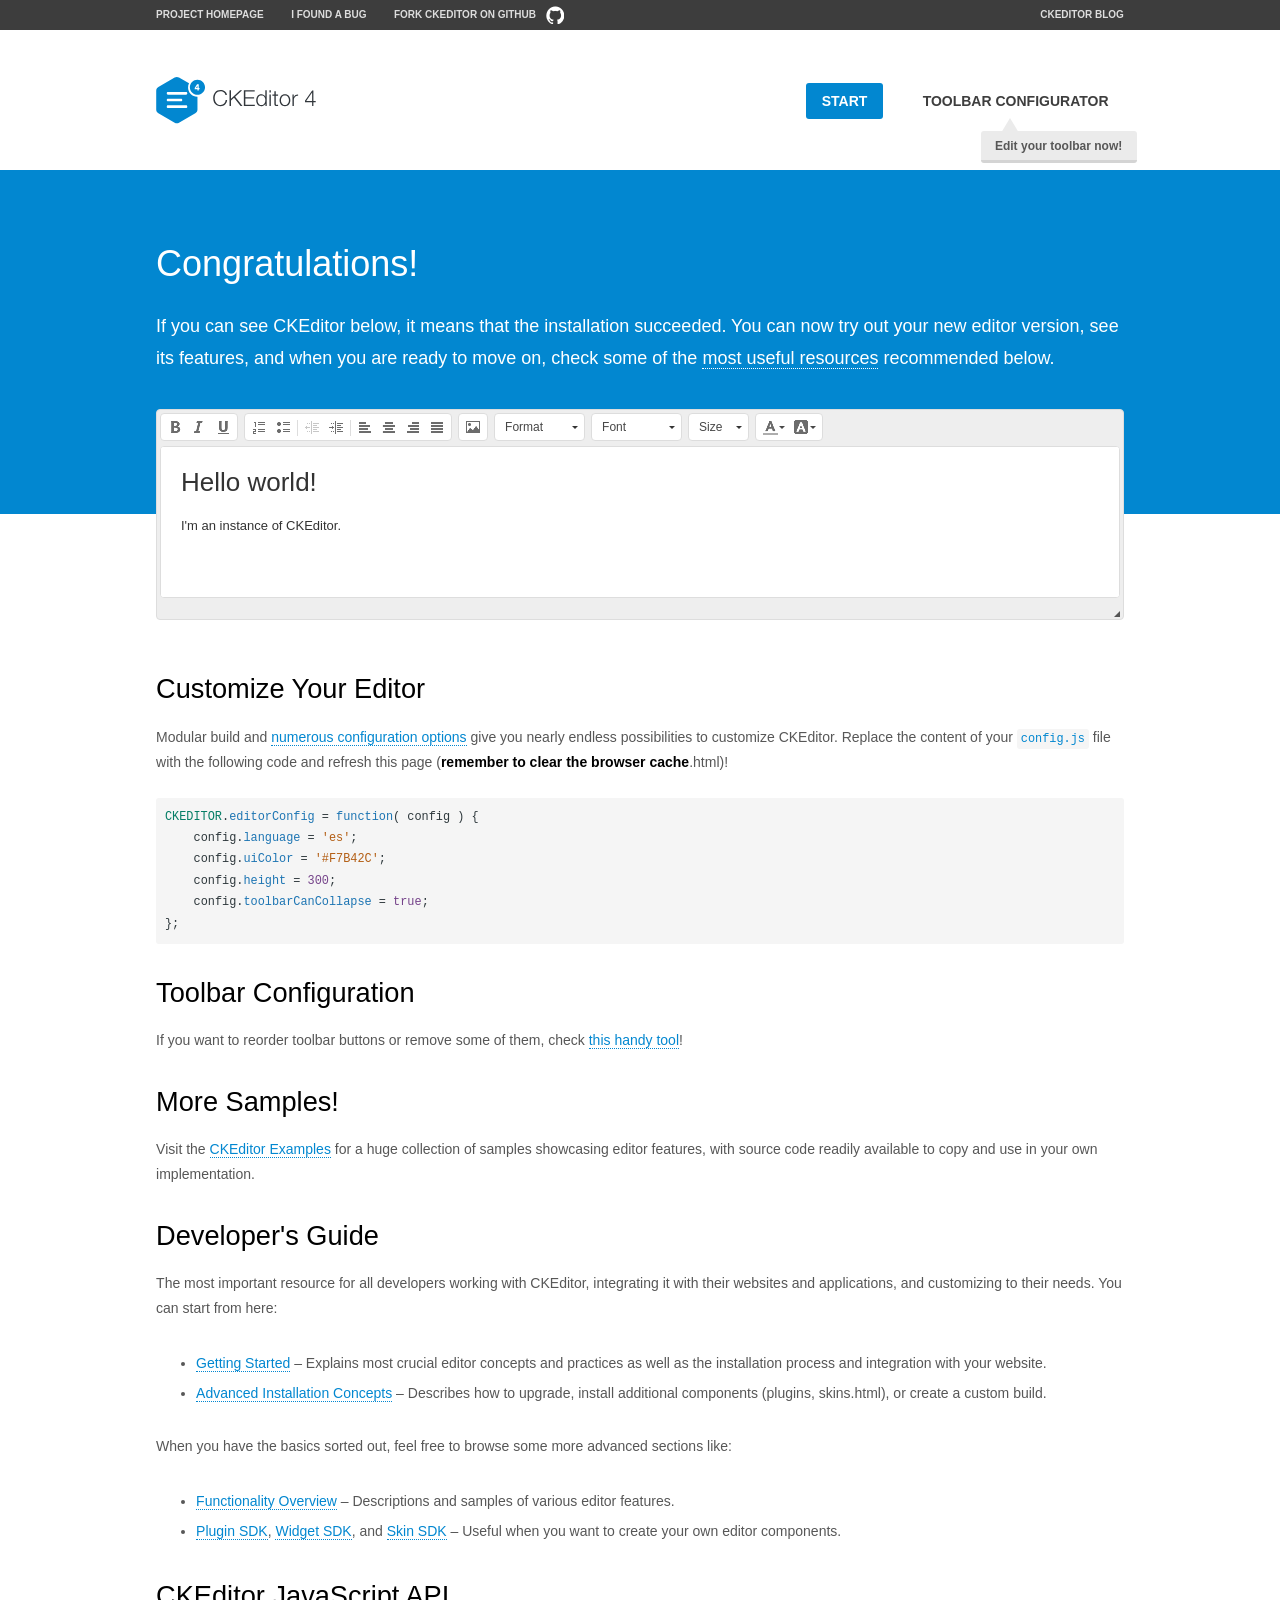
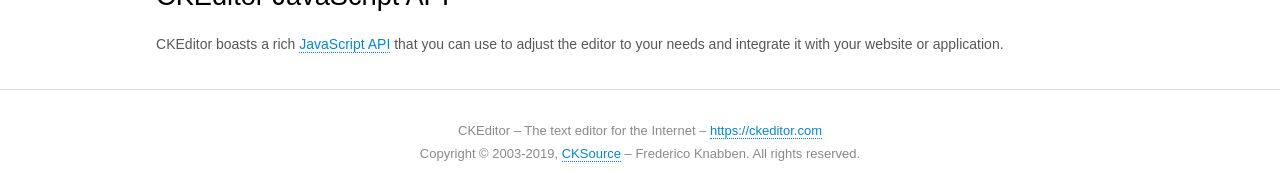
<file: admin757/ckeditor -cl/samples/index.html>
<!DOCTYPE html>
<!--
Copyright (c) 2003-2019, CKSource - Frederico Knabben. All rights reserved.
For licensing, see LICENSE.md or https://ckeditor.com/legal/ckeditor-oss-license
-->
<html>
<head>
	<meta charset="utf-8">
	<title>CKEditor Sample</title>
	<script src="../ckeditor.js"></script>
	<script src="js/sample.js"></script>
	<link rel="stylesheet" href="css/samples.css">
	<link rel="stylesheet" href="toolbarconfigurator/lib/codemirror/neo.css">
</head>
<body id="main">

<nav class="navigation-a">
	<div class="grid-container">
		<ul class="navigation-a-left grid-width-70">
			<li><a href="https://ckeditor.com/ckeditor-4/">Project Homepage</a></li>
			<li><a href="https://github.com/ckeditor/ckeditor-dev/issues">I found a bug</a></li>
			<li><a href="https://github.com/ckeditor/ckeditor-dev" class="icon-pos-right icon-navigation-a-github">Fork CKEditor on GitHub</a></li>
		</ul>
		<ul class="navigation-a-right grid-width-30">
			<li><a href="https://ckeditor.com/blog/">CKEditor Blog</a></li>
		</ul>
	</div>
</nav>

<header class="header-a">
	<div class="grid-container">
		<h1 class="header-a-logo grid-width-30">
			<a href="index.html"><img src="img/logo.svg" onerror="this.src='img/logo.png'; this.onerror=null;" alt="CKEditor Sample"></a>
		</h1>

		<nav class="navigation-b grid-width-70">
			<ul>
				<li><a href="index.html" class="button-a button-a-background">Start</a></li>
				<li><a href="toolbarconfigurator/index.html" class="button-a">Toolbar configurator <span class="balloon-a balloon-a-nw">Edit your toolbar now!</span></a></li>
			</ul>
		</nav>
	</div>
</header>

<main>
	<div class="adjoined-top">
		<div class="grid-container">
			<div class="content grid-width-100">
				<h1>Congratulations!</h1>
				<p>
					If you can see CKEditor below, it means that the installation succeeded.
					You can now try out your new editor version, see its features, and when you are ready to move on, check some of the <a href="#sample-customize">most useful resources</a> recommended below.
				</p>
			</div>
		</div>
	</div>
	<div class="adjoined-bottom">
		<div class="grid-container">
			<div class="grid-width-100">
				<div id="editor">
					<h1>Hello world!</h1>
					<p>I'm an instance of <a href="https://ckeditor.com">CKEditor</a>.</p>
				</div>
			</div>
		</div>
	</div>

	<div class="grid-container">
		<div class="content grid-width-100">
			<section id="sample-customize">
				<h2>Customize Your Editor</h2>
				<p>Modular build and <a href="https://ckeditor.com/docs/ckeditor4/latest/guide/dev_configuration.html">numerous configuration options</a> give you nearly endless possibilities to customize CKEditor. Replace the content of your <code><a href="../config.js">config.js</a></code> file with the following code and refresh this page (<strong>remember to clear the browser cache</strong>.html)!</p>
		<pre class="cm-s-neo CodeMirror"><code><span style="padding-right: 0.1px;"><span class="cm-variable">CKEDITOR</span>.<span class="cm-property">editorConfig</span> <span class="cm-operator">=</span> <span class="cm-keyword">function</span>( <span class="cm-def">config</span> ) {</span>
<span style="padding-right: 0.1px;"><span class="cm-tab">	</span><span class="cm-variable-2">config</span>.<span class="cm-property">language</span> <span class="cm-operator">=</span> <span class="cm-string">'es'</span>;</span>
<span style="padding-right: 0.1px;"><span class="cm-tab">	</span><span class="cm-variable-2">config</span>.<span class="cm-property">uiColor</span> <span class="cm-operator">=</span> <span class="cm-string">'#F7B42C'</span>;</span>
<span style="padding-right: 0.1px;"><span class="cm-tab">	</span><span class="cm-variable-2">config</span>.<span class="cm-property">height</span> <span class="cm-operator">=</span> <span class="cm-number">300</span>;</span>
<span style="padding-right: 0.1px;"><span class="cm-tab">	</span><span class="cm-variable-2">config</span>.<span class="cm-property">toolbarCanCollapse</span> <span class="cm-operator">=</span> <span class="cm-atom">true</span>;</span>
<span style="padding-right: 0.1px;">};</span></code></pre>
			</section>

			<section>
				<h2>Toolbar Configuration</h2>
				<p>If you want to reorder toolbar buttons or remove some of them, check <a href="toolbarconfigurator/index.html">this handy tool</a>!</p>
			</section>

			<section>
				<h2>More Samples!</h2>
				<p>Visit the <a href="https://ckeditor.com/docs/ckeditor4/latest/examples/index.html">CKEditor Examples</a> for a huge collection of samples showcasing editor features, with source code readily available to copy and use in your own implementation.</p>
			</section>

			<section>
				<h2>Developer's Guide</h2>
				<p>The most important resource for all developers working with CKEditor, integrating it with their websites and applications, and customizing to their needs. You can start from here:</p>
				<ul>
					<li><a href="https://ckeditor.com/docs/ckeditor4/latest/guide/dev_installation.html">Getting Started</a> &ndash; Explains most crucial editor concepts and practices as well as the installation process and integration with your website.</li>
					<li><a href="https://ckeditor.com/docs/ckeditor4/latest/guide/dev_advanced_installation.html">Advanced Installation Concepts</a> &ndash; Describes how to upgrade, install additional components (plugins, skins.html), or create a custom build.</li>
				</ul>
					<p>When you have the basics sorted out, feel free to browse some more advanced sections like:</p>
				<ul>
					<li><a href="https://ckeditor.com/docs/ckeditor4/latest/guide/dev_features.html">Functionality Overview</a> &ndash; Descriptions and samples of various editor features.</li>
					<li><a href="https://ckeditor.com/docs/ckeditor4/latest/guide/plugin_sdk_intro.html">Plugin SDK</a>, <a href="https://ckeditor.com/docs/ckeditor4/latest/guide/widget_sdk_intro.html">Widget SDK</a>, and <a href="https://ckeditor.com/docs/ckeditor4/latest/guide/skin_sdk_intro.html">Skin SDK</a> &ndash; Useful when you want to create your own editor components.</li>
				</ul>
			</section>

			<section>
				<h2>CKEditor JavaScript API</h2>
				<p>CKEditor boasts a rich <a href="https://ckeditor.com/docs/ckeditor4/latest/api/index.html">JavaScript API</a> that you can use to adjust the editor to your needs and integrate it with your website or application.</p>
			</section>
		</div>
	</div>
</main>

<footer class="footer-a grid-container">
	<div class="grid-container">
		<p class="grid-width-100">
			CKEditor &ndash; The text editor for the Internet &ndash; <a class="samples" href="https://ckeditor.com/">https://ckeditor.com</a>
		</p>
		<p class="grid-width-100" id="copy">
			Copyright &copy; 2003-2019, <a class="samples" href="https://cksource.com/">CKSource</a> &ndash; Frederico Knabben. All rights reserved.
		</p>
	</div>
</footer>
<script>
	initSample();
</script>

</body>
</html>
</file>
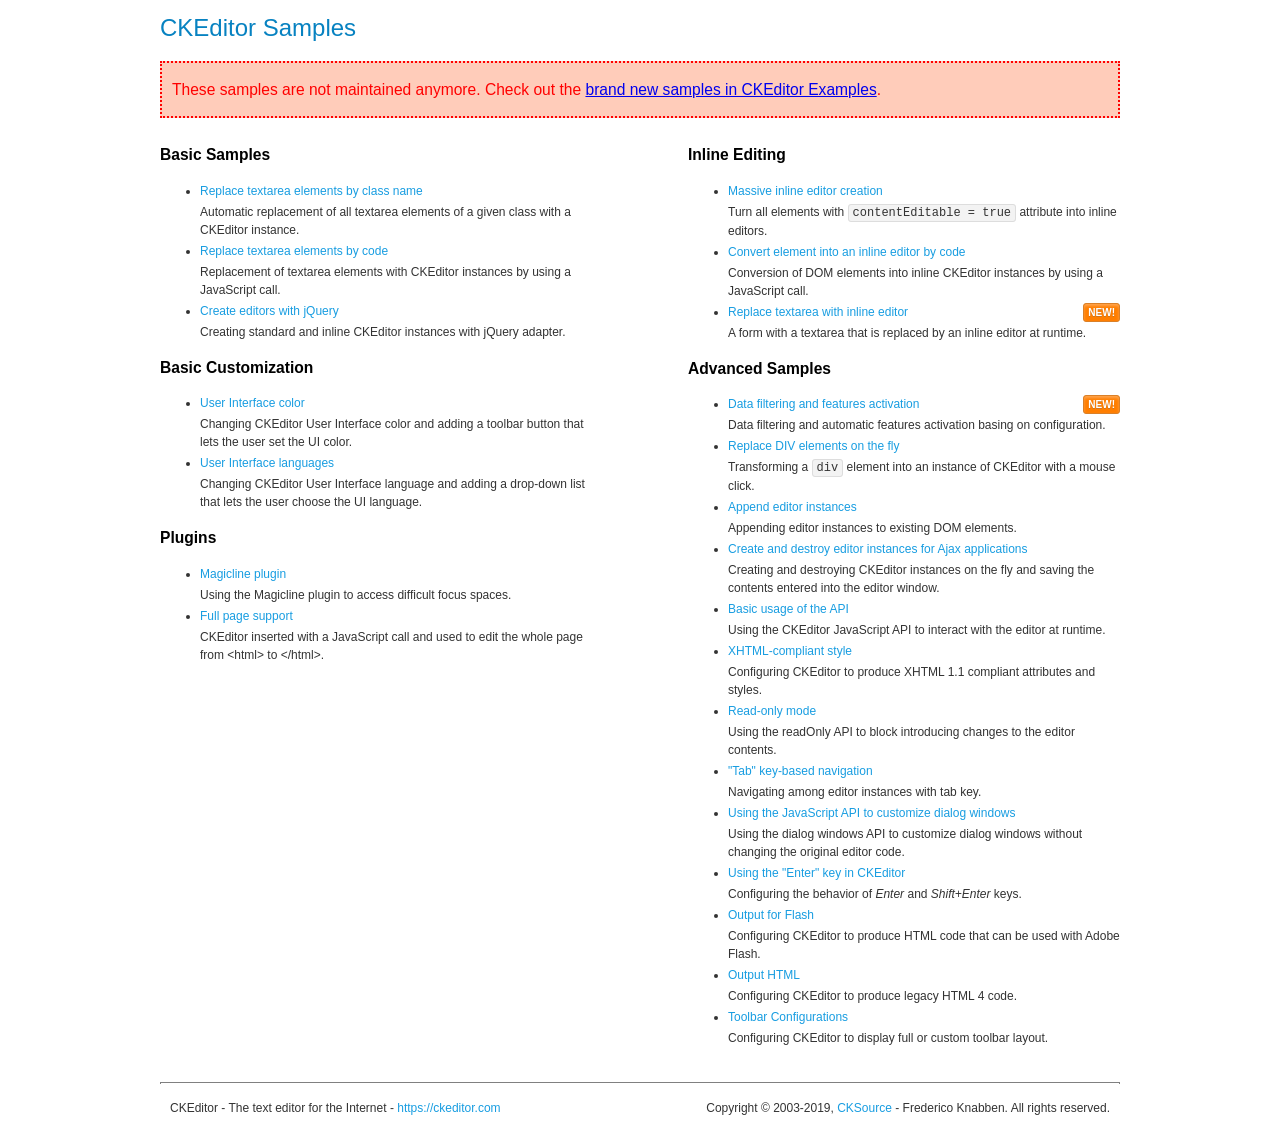
<file: admin757/ckeditor -cl/samples/old/index.html>
<!DOCTYPE html>
<!--
Copyright (c) 2003-2019, CKSource - Frederico Knabben. All rights reserved.
For licensing, see LICENSE.md or https://ckeditor.com/legal/ckeditor-oss-license
-->
<html>
<head>
	<meta charset="utf-8">
	<title>CKEditor Samples</title>
	<link rel="stylesheet" href="sample.css">
</head>
<body>
	<h1 class="samples">
		CKEditor Samples
	</h1>
	<div class="warning deprecated">
		These samples are not maintained anymore. Check out the <a href="https://ckeditor.com/docs/ckeditor4/latest/examples/index.html">brand new samples in CKEditor Examples</a>.
	</div>
	<div class="twoColumns">
		<div class="twoColumnsLeft">
			<h2 class="samples">
				Basic Samples
			</h2>
			<dl class="samples">
				<dt><a class="samples" href="replacebyclass.html">Replace textarea elements by class name</a></dt>
				<dd>Automatic replacement of all textarea elements of a given class with a CKEditor instance.</dd>

				<dt><a class="samples" href="replacebycode.html">Replace textarea elements by code</a></dt>
				<dd>Replacement of textarea elements with CKEditor instances by using a JavaScript call.</dd>

				<dt><a class="samples" href="jquery.html">Create editors with jQuery</a></dt>
				<dd>Creating standard and inline CKEditor instances with jQuery adapter.</dd>
			</dl>

			<h2 class="samples">
				Basic Customization
			</h2>
			<dl class="samples">
				<dt><a class="samples" href="uicolor.html">User Interface color</a></dt>
				<dd>Changing CKEditor User Interface color and adding a toolbar button that lets the user set the UI color.</dd>

				<dt><a class="samples" href="uilanguages.html">User Interface languages</a></dt>
				<dd>Changing CKEditor User Interface language and adding a drop-down list that lets the user choose the UI language.</dd>
			</dl>


			<h2 class="samples">Plugins</h2>
<dl class="samples">
<dt><a class="samples" href="magicline/magicline.html">Magicline plugin</a></dt>
<dd>Using the Magicline plugin to access difficult focus spaces.</dd>

<dt><a class="samples" href="wysiwygarea/fullpage.html">Full page support</a></dt>
<dd>CKEditor inserted with a JavaScript call and used to edit the whole page from &lt;html&gt; to &lt;/html&gt;.</dd>
</dl>
		</div>
		<div class="twoColumnsRight">
			<h2 class="samples">
				Inline Editing
			</h2>
			<dl class="samples">
				<dt><a class="samples" href="inlineall.html">Massive inline editor creation</a></dt>
				<dd>Turn all elements with <code>contentEditable = true</code> attribute into inline editors.</dd>

				<dt><a class="samples" href="inlinebycode.html">Convert element into an inline editor by code</a></dt>
				<dd>Conversion of DOM elements into inline CKEditor instances by using a JavaScript call.</dd>

				<dt><a class="samples" href="inlinetextarea.html">Replace textarea with inline editor</a> <span class="new">New!</span></dt>
				<dd>A form with a textarea that is replaced by an inline editor at runtime.</dd>

				
			</dl>

			<h2 class="samples">
				Advanced Samples
			</h2>
			<dl class="samples">
				<dt><a class="samples" href="datafiltering.html">Data filtering and features activation</a> <span class="new">New!</span></dt>
				<dd>Data filtering and automatic features activation basing on configuration.</dd>

				<dt><a class="samples" href="divreplace.html">Replace DIV elements on the fly</a></dt>
				<dd>Transforming a <code>div</code> element into an instance of CKEditor with a mouse click.</dd>

				<dt><a class="samples" href="appendto.html">Append editor instances</a></dt>
				<dd>Appending editor instances to existing DOM elements.</dd>

				<dt><a class="samples" href="ajax.html">Create and destroy editor instances for Ajax applications</a></dt>
				<dd>Creating and destroying CKEditor instances on the fly and saving the contents entered into the editor window.</dd>

				<dt><a class="samples" href="api.html">Basic usage of the API</a></dt>
				<dd>Using the CKEditor JavaScript API to interact with the editor at runtime.</dd>

				<dt><a class="samples" href="xhtmlstyle.html">XHTML-compliant style</a></dt>
				<dd>Configuring CKEditor to produce XHTML 1.1 compliant attributes and styles.</dd>

				<dt><a class="samples" href="readonly.html">Read-only mode</a></dt>
				<dd>Using the readOnly API to block introducing changes to the editor contents.</dd>

				<dt><a class="samples" href="tabindex.html">"Tab" key-based navigation</a></dt>
				<dd>Navigating among editor instances with tab key.</dd>


				
<dt><a class="samples" href="dialog/dialog.html">Using the JavaScript API to customize dialog windows</a></dt>
<dd>Using the dialog windows API to customize dialog windows without changing the original editor code.</dd>

<dt><a class="samples" href="enterkey/enterkey.html">Using the &quot;Enter&quot; key in CKEditor</a></dt>
<dd>Configuring the behavior of <em>Enter</em> and <em>Shift+Enter</em> keys.</dd>

<dt><a class="samples" href="htmlwriter/outputforflash.html">Output for Flash</a></dt>
<dd>Configuring CKEditor to produce HTML code that can be used with Adobe Flash.</dd>

<dt><a class="samples" href="htmlwriter/outputhtml.html">Output HTML</a></dt>
<dd>Configuring CKEditor to produce legacy HTML 4 code.</dd>

<dt><a class="samples" href="toolbar/toolbar.html">Toolbar Configurations</a></dt>
<dd>Configuring CKEditor to display full or custom toolbar layout.</dd>

			</dl>
		</div>
	</div>
	<div id="footer">
		<hr>
		<p>
			CKEditor - The text editor for the Internet - <a class="samples" href="https://ckeditor.com/">https://ckeditor.com</a>
		</p>
		<p id="copy">
			Copyright &copy; 2003-2019, <a class="samples" href="https://cksource.com/">CKSource</a> - Frederico Knabben. All rights reserved.
		</p>
	</div>
</body>
</html>
</file>
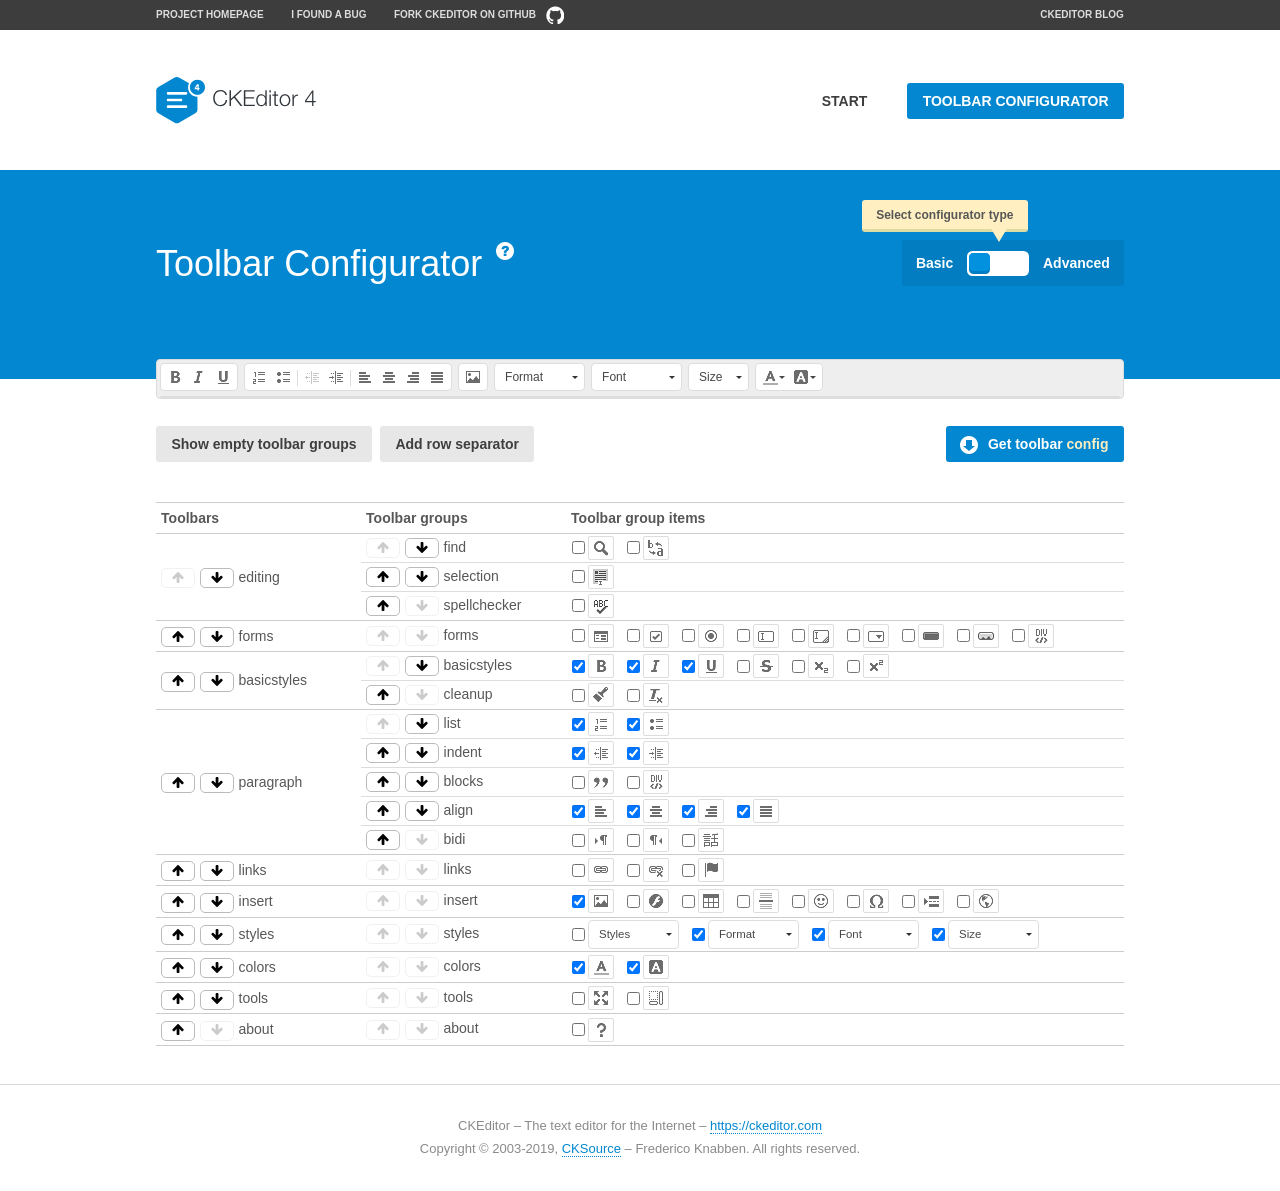
<file: admin757/ckeditor -cl/samples/toolbarconfigurator/index.html>
<!DOCTYPE html>
<!--
Copyright (c) 2003-2019, CKSource - Frederico Knabben. All rights reserved.
For licensing, see LICENSE.md or https://ckeditor.com/legal/ckeditor-oss-license
-->
<!--[if IE 8]><html class="ie8"><![endif]-->
<!--[if gt IE 8]><html><![endif]-->
<!--[if !IE]><!--><html><!--<![endif]-->
<head>
	<meta charset="utf-8">
	<title>Toolbar Configurator</title>
	<script src="../../ckeditor.js"></script>
	<script>
		if ( CKEDITOR.env.ie && CKEDITOR.env.version < 9 )
			CKEDITOR.tools.enableHtml5Elements( document );
	</script>
	<link rel="stylesheet" href="lib/codemirror/codemirror.css">
	<link rel="stylesheet" href="lib/codemirror/show-hint.css">
	<link rel="stylesheet" href="lib/codemirror/neo.css">
	<link rel="stylesheet" href="css/fontello.css">
	<link rel="stylesheet" href="../css/samples.css">
</head>
<body id="toolbar">

<nav class="navigation-a">
	<div class="grid-container">
		<ul class="navigation-a-left grid-width-70">
			<li><a href="https://ckeditor.com/ckeditor-4/">Project Homepage</a></li>
			<li><a href="https://github.com/ckeditor/ckeditor-dev/issues">I found a bug</a></li>
			<li><a href="https://github.com/ckeditor/ckeditor-dev" class="icon-pos-right icon-navigation-a-github">Fork CKEditor on GitHub</a></li>
		</ul>
		<ul class="navigation-a-right grid-width-30">
			<li><a href="https://ckeditor.com/blog/">CKEditor Blog</a></li>
		</ul>
	</div>
</nav>

<header class="header-a">
	<div class="grid-container">
		<h1 class="header-a-logo grid-width-30">
			<a href="../index.html"><img src="../img/logo.svg" onerror="this.src='../img/logo.png'; this.onerror=null;" alt="CKEditor Logo"></a>
		</h1>
		<nav class="navigation-b grid-width-70">
			<ul>
				<li><a href="../index.html"  class="button-a">Start</a></li>
				<li><a href="index.html"  class="button-a button-a-background">Toolbar configurator</a></li>
			</ul>
		</nav>
	</div>
</header>

<main>
	<div class="adjoined-top">
		<div class="grid-container">
			<div class="content grid-width-100">
				<div class="grid-container-nested">
					<h1 class="grid-width-60">
						Toolbar Configurator
						<a href="#help-content" type="button" title="Configurator help" id="help" class="button-a button-a-background button-a-no-text icon-pos-left icon-question-mark">Help</a>
					</h1>

					<div class="grid-width-40 grid-switch-magic">
						<div class="switch">
							<span class="balloon-a balloon-a-se">Select configurator type</span>
							<input type="radio" name="radio" data-num="1" id="radio-basic" />
							<input type="radio" name="radio" data-num="2" id="radio-advanced" />
							<label data-for="1" for="radio-basic">Basic</label>
							<span class="switch-inner">
								<span class="handler"></span>
							</span>
							<label data-for="2" for="radio-advanced">Advanced</label>
						</div>
					</div>
				</div>
			</div>
		</div>
	</div>
	<div class="adjoined-bottom">
		<div class="grid-container">
			<div class="grid-width-100">
				<div class="editors-container">
					<div id="editor-basic"></div>
					<div id="editor-advanced"></div>
				</div>
			</div>
		</div>
	</div>

	<div class="grid-container configurator">
		<div class="content grid-width-100">
			<div class="configurator">
				<div>
					<div id="toolbarModifierWrapper"></div>
				</div>
			</div>
		</div>
	</div>

	<div id="help-content">
		<div class="grid-container">
			<div class="grid-width-100">
				<h2>What Am I Doing Here?</h2>

				<div class="grid-container grid-container-nested">
					<div class="basic">
						<div class="grid-width-50">
							<p>Arrange <a href="https://ckeditor.com/docs/ckeditor4/latest/api/CKEDITOR_config.html#cfg-toolbarGroups">toolbar groups</a>, toggle <a href="https://ckeditor.com/docs/ckeditor4/latest/api/CKEDITOR_config.html#cfg-removeButtons">button visibility</a> according to your needs and get your toolbar configuration.</p>
							<p>You can replace the content of the <a href="../../config.js"><code>config.js</code></a> file with the generated configuration. If you already set some configuration options you will need to merge both configurations.</p>
						</div>
						<div class="grid-width-50">
							<p>Read more about different ways of <a href="https://ckeditor.com/docs/ckeditor4/latest/guide/dev_configuration.html">setting configuration</a> and do not forget about <strong>clearing browser cache</strong>.</p>
							<p>Arranging toolbar groups is the recommended way of configuring the toolbar, but if you need more freedom you can use the <a href="#advanced">advanced configurator</a>.</p>
						</div>
					</div>
					<div class="advanced" style="display: none;">
						<div class="grid-width-50">
							<p>With this code editor you can edit your <a href="https://ckeditor.com/docs/ckeditor4/latest/api/CKEDITOR_config.html#cfg-toolbar">toolbar configuration</a> live.</p>
							<p>You can replace the content of the <a href="../../config.js"><code>config.js</code></a> file with the generated configuration. If you already set some configuration options you will need to merge both configurations.</p>
						</div>
						<div class="grid-width-50">
							<p>Read more about different ways of <a href="https://ckeditor.com/docs/ckeditor4/latest/guide/dev_configuration.html">setting configuration</a> and do not forget about <strong>clearing browser cache</strong>.</p>
						</div>
					</div>
				</div>

				<p class="grid-container grid-container-nested">
					<button type="button" class="help-content-close grid-width-100 button-a button-a-background">Got it. Let's play!</button>
				</p>
			</div>
		</div>
	</div>
</main>

<footer class="footer-a grid-container">
	<p class="grid-width-100">
		CKEditor &ndash; The text editor for the Internet &ndash; <a class="samples" href="https://ckeditor.com/">https://ckeditor.com</a>
	</p>
	<p class="grid-width-100" id="copy">
		Copyright &copy; 2003-2019, <a class="samples" href="https://cksource.com/">CKSource</a> &ndash; Frederico Knabben. All rights reserved.
	</p>
</footer>

<script src="lib/codemirror/codemirror.js"></script>
<script src="lib/codemirror/javascript.js"></script>
<script src="lib/codemirror/show-hint.js"></script>

<script src="js/fulltoolbareditor.js"></script>
<script src="js/abstracttoolbarmodifier.js"></script>
<script src="js/toolbarmodifier.js"></script>
<script src="js/toolbartextmodifier.js"></script>
<script src="../js/sf.js"></script>

<script>
	( function() {
		'use strict';

		var mode = ( window.location.hash.substr( 1 ) === 'advanced' ) ? 'advanced' : 'basic',
			configuratorSection = CKEDITOR.document.findOne( 'main > .grid-container.configurator' ),
			basicInstruction = CKEDITOR.document.findOne( '#help-content .basic' ),
			advancedInstruction = CKEDITOR.document.findOne( '#help-content .advanced' ),

			// Configurator mode switcher.
			modeSwitchBasic = CKEDITOR.document.getById( 'radio-basic' ),
			modeSwitchAdvanced = CKEDITOR.document.getById( 'radio-advanced' );

		// Initial setup
		function updateSwitcher() {
			if ( mode === 'advanced' ) {
				modeSwitchAdvanced.$.checked = true;
			} else {
				modeSwitchBasic.$.checked = true;
			}
		}

		updateSwitcher();

		CKEDITOR.document.getWindow().on( 'hashchange', function( e ) {
			var hash = window.location.hash.substr( 1 );
			if ( !( hash === 'advanced' || hash === 'basic' ) ) {
				return;
			}
			mode = hash;
			onToolbarsDone( mode );
		} );

		CKEDITOR.document.getWindow().on( 'resize', function() {
			updateToolbar( ( mode === 'basic' ? toolbarModifier : toolbarTextModifier )[ 'editorInstance' ] );
		} );

		function onRefresh( modifier ) {
			modifier = modifier || this;

			if ( mode === 'basic' && modifier instanceof ToolbarConfigurator.ToolbarTextModifier ) {
				return;
			}

			// CodeMirror container becomes visible, so we need to refresh and to avoid rendering problems.
			if ( mode === 'advanced' && modifier instanceof ToolbarConfigurator.ToolbarTextModifier ) {
				modifier.codeContainer.refresh();
			}

			updateToolbar( modifier.editorInstance );
		}

		function updateToolbar( editor ) {
			var editorContainer = editor.container;

			// Not always editor is loaded.
			if ( !editorContainer ) {
				return;
			}

			var displayStyle = editorContainer.getStyle( 'display' );

			editorContainer.setStyle( 'display', 'block' );

			var newHeight = editorContainer.getSize( 'height' );

			var newMarginTop = parseInt( editorContainer.getComputedStyle( 'margin-top' ), 10 );
			newMarginTop = ( isNaN( newMarginTop ) ? 0 : Number( newMarginTop ) );

			var newMarginBottom = parseInt( editorContainer.getComputedStyle( 'margin-bottom' ), 10 );
			newMarginBottom = ( isNaN( newMarginBottom ) ? 0 : Number( newMarginBottom ) );

			var result = newHeight + newMarginTop + newMarginBottom;

			editorContainer.setStyle( 'display', displayStyle );

			editor.container.getAscendant( 'div' ).setStyle( 'height', result + 'px' );
		}

		var toolbarModifier = new ToolbarConfigurator.ToolbarModifier( 'editor-basic' );

		var done = 0;
		toolbarModifier.init( onToolbarInit );
		toolbarModifier.onRefresh = onRefresh;

		CKEDITOR.document.getById( 'toolbarModifierWrapper' ).append( toolbarModifier.mainContainer );

		var toolbarTextModifier = new ToolbarConfigurator.ToolbarTextModifier( 'editor-advanced' );
		toolbarTextModifier.init( onToolbarInit );
		toolbarTextModifier.onRefresh = onRefresh;

		function onToolbarInit() {
			if ( ++done === 2 ) {
				onToolbarsDone();

				positionSticky.watch( CKEDITOR.document.findOne( '.toolbar' ), function() {
					return mode === 'advanced';
				} );
			}
		}

		function onToolbarsDone() {
			if ( mode === 'basic' ) {
				toggleModeBasic( false );
			} else {
				toggleModeAdvanced( false );
			}

			updateSwitcher();

			setTimeout( function() {
				CKEDITOR.document.findOne( '.editors-container' ).addClass( 'active' );
				CKEDITOR.document.findOne( '#toolbarModifierWrapper' ).addClass( 'active' );
			}, 200 );
		}

		CKEDITOR.document.getById( 'toolbarModifierWrapper' ).append( toolbarTextModifier.mainContainer );

		function toogleModeSwitch( onElement, offElement, onModifier, offModifier ) {
			onElement.addClass( 'fancy-button-active' );
			offElement.removeClass( 'fancy-button-active' );

			onModifier.showUI();
			offModifier.hideUI();
		}

		function toggleModeBasic( callOnRefresh ) {
			callOnRefresh = ( callOnRefresh !== false );
			mode = 'basic';
			window.location.hash = '#basic';
			toogleModeSwitch( modeSwitchBasic, modeSwitchAdvanced, toolbarModifier, toolbarTextModifier );

			configuratorSection.removeClass( 'freed-width' );
			basicInstruction.show();
			advancedInstruction.hide();

			callOnRefresh && onRefresh( toolbarModifier );
		}

		function toggleModeAdvanced( callOnRefresh ) {
			callOnRefresh = ( callOnRefresh !== false );
			mode = 'advanced';
			window.location.hash = '#advanced';
			toogleModeSwitch( modeSwitchAdvanced, modeSwitchBasic, toolbarTextModifier, toolbarModifier );

			configuratorSection.addClass( 'freed-width' );
			advancedInstruction.show();
			basicInstruction.hide();

			callOnRefresh && onRefresh( toolbarTextModifier );
		}

		modeSwitchBasic.on( 'click', toggleModeBasic );
		modeSwitchAdvanced.on( 'click', toggleModeAdvanced );

		//
		// Position:sticky for the toolbar.
		//

		// Will make elements behave like they were styled with position:sticky.
		var positionSticky = {
			// Store object: {
			// 		element: CKEDITOR.dom.element, // Element which will float.
			// 		placeholder: CKEDITOR.dom.element, // Placeholder which is place to prevent page bounce.
			// 		isFixed: boolean // Whether element float now.
			// }
			watched: [],

			active: [],

			staticContainer: null,

			init: function() {
				var element = CKEDITOR.dom.element.createFromHtml(
					'<div class="staticContainer">' +
						'<div class="grid-container" >' +
							'<div class="grid-width-100">' +
								'<div class="inner"></div>' +
							'</div>' +
						'</div>' +
					'</div>' );

				this.staticContainer = element.findOne( '.inner' );

				CKEDITOR.document.getBody().append( element );
			},

			watch: function( element, preventFunc ) {
				this.watched.push( {
					element: element,
					placeholder: new CKEDITOR.dom.element( 'div' ),
					isFixed: false,
					preventFunc: preventFunc
				} );
			},

			checkAll: function() {
				for ( var i = 0; i < this.watched.length; i++ ) {
					this.check( this.watched[ i ] );
				}
			},

			check: function( element ) {
				var isFixed = element.isFixed;
				var shouldBeFixed = this.shouldBeFixed( element );

				// Nothing to be done.
				if ( isFixed === shouldBeFixed ) {
					return;
				}

				var placeholder = element.placeholder;

				if ( isFixed ) {
					// Unfixing.

					element.element.insertBefore( placeholder );
					placeholder.remove();

					element.element.removeStyle( 'margin' );

					this.active.splice( CKEDITOR.tools.indexOf( this.active, element ), 1 );

				} else {
					// Fixing.
					placeholder.setStyle( 'width', element.element.getSize( 'width' ) + 'px' );
					placeholder.setStyle( 'height', element.element.getSize( 'height' ) + 'px' );
					placeholder.setStyle( 'margin-bottom', element.element.getComputedStyle( 'margin-bottom' ) );
					placeholder.setStyle( 'display', element.element.getComputedStyle( 'display' ) );
					placeholder.insertAfter( element.element );

					this.staticContainer.append( element.element );

					this.active.push( element );
				}

				element.isFixed = !element.isFixed;
			},

			shouldBeFixed: function( element ) {
				if ( element.preventFunc && element.preventFunc() ) {
					return false;
				}

				// If element is already fixed we are checking it's placeholder.
				var related = ( element.isFixed ? element.placeholder : element.element ),
					clientRect = related.$.getBoundingClientRect(),
					staticHeight = this.staticContainer.getSize('height' ),
					elemHeight = element.element.getSize( 'height' );

				if ( element.isFixed ) {
					return ( clientRect.top + elemHeight < staticHeight );
				} else {
					return ( clientRect.top < staticHeight );
				}
			}
		};

		positionSticky.init();

		CKEDITOR.document.getWindow().on( 'scroll',
			new CKEDITOR.tools.eventsBuffer( 100, positionSticky.checkAll, positionSticky ).input
		);

		// Make the toolbar sticky.
		positionSticky.watch( CKEDITOR.document.findOne( '.editors-container' ) );

		// Help button and help-content.
		( function() {
			var helpButton = CKEDITOR.document.getById( 'help' ),
				helpContent = CKEDITOR.document.getById( 'help-content' );

			// Don't show help button on IE8 because it's unsupported by Pico Modal.
			if ( CKEDITOR.env.ie && CKEDITOR.env.version == 8 ) {
				helpButton.hide();
			} else {
				// Display help modal when the button is clicked.
				helpButton.on( 'click', function( evt ) {
					SF.modal( {
						// Clone modal content from DOM.
						content: helpContent.getHtml(),

						afterCreate: function( modal ) {
							// Enable modal content button to close the modal.
							new CKEDITOR.dom.element( modal.modalElem() ).findOne( '.help-content-close' ).once( 'click', modal.close );
						}
					} ).show();
				} );
			}
		} )();
	} )();
</script>
</body>
</html>
</file>
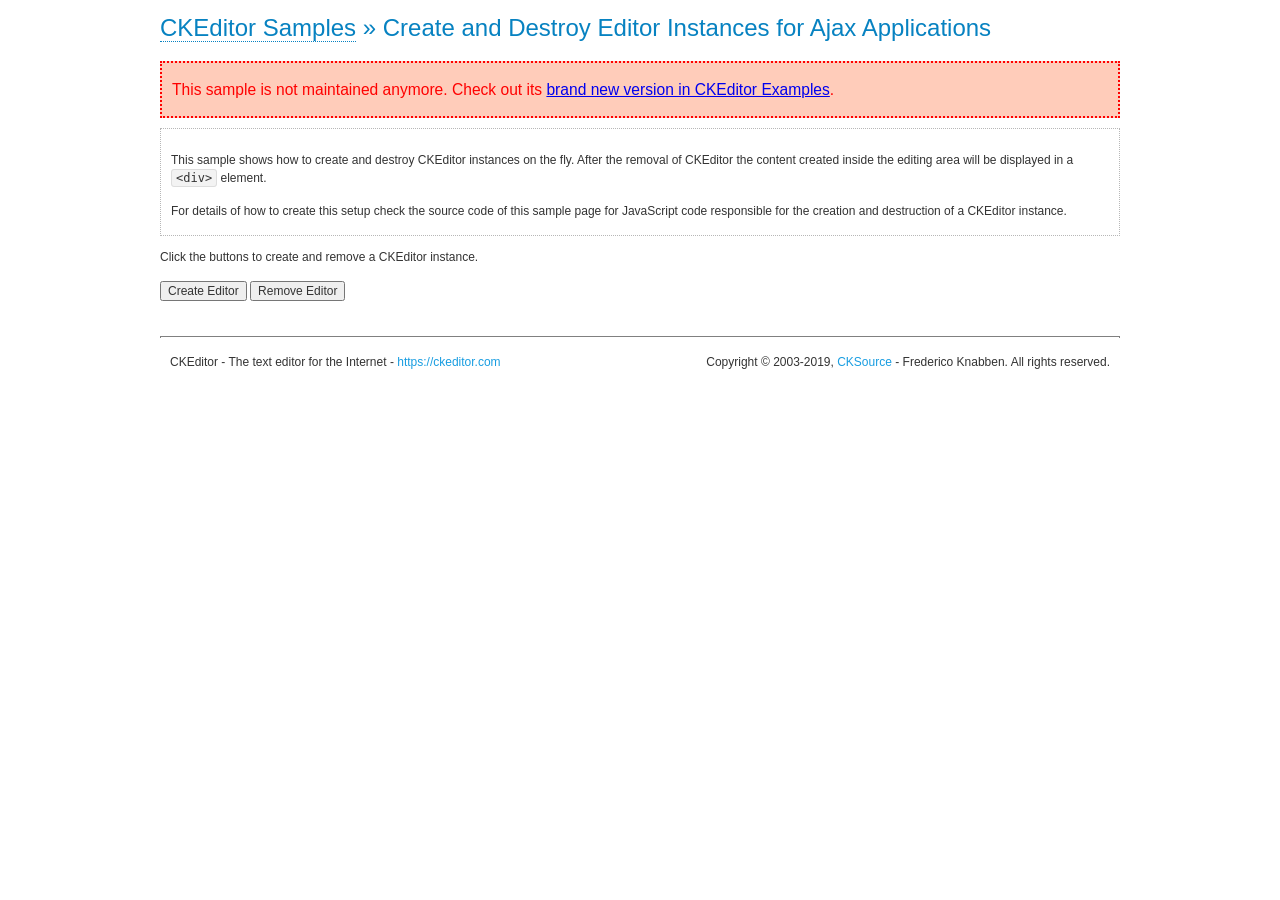
<file: admin757/ckeditor -cl/samples/old/ajax.html>
<!DOCTYPE html>
<!--
Copyright (c) 2003-2019, CKSource - Frederico Knabben. All rights reserved.
For licensing, see LICENSE.md or https://ckeditor.com/legal/ckeditor-oss-license
-->
<html>
<head>
	<meta charset="utf-8">
	<title>Ajax &mdash; CKEditor Sample</title>
	<script src="../../ckeditor.js"></script>
	<link rel="stylesheet" href="sample.css">
	<script>

		var editor, html = '';

		function createEditor() {
			if ( editor )
				return;

			// Create a new editor inside the <div id="editor">, setting its value to html
			var config = {};
			editor = CKEDITOR.appendTo( 'editor', config, html );
		}

		function removeEditor() {
			if ( !editor )
				return;

			// Retrieve the editor contents. In an Ajax application, this data would be
			// sent to the server or used in any other way.
			document.getElementById( 'editorcontents' ).innerHTML = html = editor.getData();
			document.getElementById( 'contents' ).style.display = '';

			// Destroy the editor.
			editor.destroy();
			editor = null;
		}

	</script>
</head>
<body>
	<h1 class="samples">
		<a href="index.html">CKEditor Samples</a> &raquo; Create and Destroy Editor Instances for Ajax Applications
	</h1>
	<div class="warning deprecated">
		This sample is not maintained anymore. Check out its <a href="https://ckeditor.com/docs/ckeditor4/latest/examples/saveajax.html">brand new version in CKEditor Examples</a>.
	</div>
	<div class="description">
		<p>
			This sample shows how to create and destroy CKEditor instances on the fly. After the removal of CKEditor the content created inside the editing
			area will be displayed in a <code>&lt;div&gt;</code> element.
		</p>
		<p>
			For details of how to create this setup check the source code of this sample page
			for JavaScript code responsible for the creation and destruction of a CKEditor instance.
		</p>
	</div>
	<p>Click the buttons to create and remove a CKEditor instance.</p>
	<p>
		<input onclick="createEditor();" type="button" value="Create Editor">
		<input onclick="removeEditor();" type="button" value="Remove Editor">
	</p>
	<!-- This div will hold the editor. -->
	<div id="editor">
	</div>
	<div id="contents" style="display: none">
		<p>
			Edited Contents:
		</p>
		<!-- This div will be used to display the editor contents. -->
		<div id="editorcontents">
		</div>
	</div>
	<div id="footer">
		<hr>
		<p>
			CKEditor - The text editor for the Internet - <a class="samples" href="https://ckeditor.com/">https://ckeditor.com</a>
		</p>
		<p id="copy">
			Copyright &copy; 2003-2019, <a class="samples" href="https://cksource.com/">CKSource</a> - Frederico
			Knabben. All rights reserved.
		</p>
	</div>
</body>
</html>
</file>
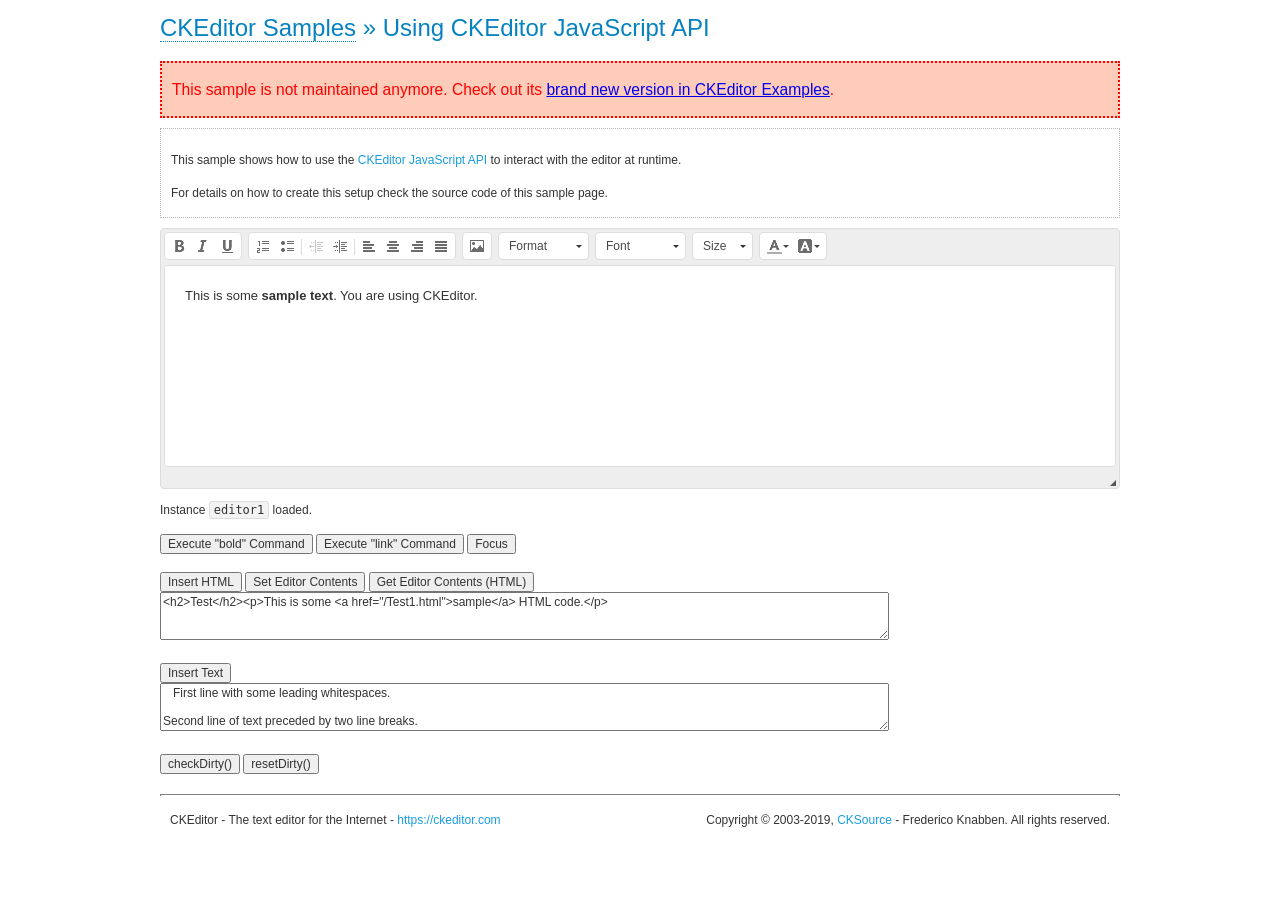
<file: admin757/ckeditor -cl/samples/old/api.html>
<!DOCTYPE html>
<!--
Copyright (c) 2003-2019, CKSource - Frederico Knabben. All rights reserved.
For licensing, see LICENSE.md or https://ckeditor.com/legal/ckeditor-oss-license
-->
<html>
<head>
	<meta charset="utf-8">
	<title>API Usage &mdash; CKEditor Sample</title>
	<script src="../../ckeditor.js"></script>
	<link href="sample.css" rel="stylesheet">
	<script>

// The instanceReady event is fired, when an instance of CKEditor has finished
// its initialization.
CKEDITOR.on( 'instanceReady', function( ev ) {
	// Show the editor name and description in the browser status bar.
	document.getElementById( 'eMessage' ).innerHTML = 'Instance <code>' + ev.editor.name + '<\/code> loaded.';

	// Show this sample buttons.
	document.getElementById( 'eButtons' ).style.display = 'block';
});

function InsertHTML() {
	// Get the editor instance that we want to interact with.
	var editor = CKEDITOR.instances.editor1;
	var value = document.getElementById( 'htmlArea' ).value;

	// Check the active editing mode.
	if ( editor.mode == 'wysiwyg' )
	{
		// Insert HTML code.
		// https://ckeditor.com/docs/ckeditor4/latest/api/CKEDITOR_editor.html#method-insertHtml
		editor.insertHtml( value );
	}
	else
		alert( 'You must be in WYSIWYG mode!' );
}

function InsertText() {
	// Get the editor instance that we want to interact with.
	var editor = CKEDITOR.instances.editor1;
	var value = document.getElementById( 'txtArea' ).value;

	// Check the active editing mode.
	if ( editor.mode == 'wysiwyg' )
	{
		// Insert as plain text.
		// https://ckeditor.com/docs/ckeditor4/latest/api/CKEDITOR_editor.html#method-insertText
		editor.insertText( value );
	}
	else
		alert( 'You must be in WYSIWYG mode!' );
}

function SetContents() {
	// Get the editor instance that we want to interact with.
	var editor = CKEDITOR.instances.editor1;
	var value = document.getElementById( 'htmlArea' ).value;

	// Set editor contents (replace current contents).
	// https://ckeditor.com/docs/ckeditor4/latest/api/CKEDITOR_editor.html#method-setData
	editor.setData( value );
}

function GetContents() {
	// Get the editor instance that you want to interact with.
	var editor = CKEDITOR.instances.editor1;

	// Get editor contents
	// https://ckeditor.com/docs/ckeditor4/latest/api/CKEDITOR_editor.html#method-getData
	alert( editor.getData() );
}

function ExecuteCommand( commandName ) {
	// Get the editor instance that we want to interact with.
	var editor = CKEDITOR.instances.editor1;

	// Check the active editing mode.
	if ( editor.mode == 'wysiwyg' )
	{
		// Execute the command.
		// https://ckeditor.com/docs/ckeditor4/latest/api/CKEDITOR_editor.html#method-execCommand
		editor.execCommand( commandName );
	}
	else
		alert( 'You must be in WYSIWYG mode!' );
}

function CheckDirty() {
	// Get the editor instance that we want to interact with.
	var editor = CKEDITOR.instances.editor1;
	// Checks whether the current editor contents present changes when compared
	// to the contents loaded into the editor at startup
	// https://ckeditor.com/docs/ckeditor4/latest/api/CKEDITOR_editor.html#method-checkDirty
	alert( editor.checkDirty() );
}

function ResetDirty() {
	// Get the editor instance that we want to interact with.
	var editor = CKEDITOR.instances.editor1;
	// Resets the "dirty state" of the editor (see CheckDirty())
	// https://ckeditor.com/docs/ckeditor4/latest/api/CKEDITOR_editor.html#method-resetDirty
	editor.resetDirty();
	alert( 'The "IsDirty" status has been reset' );
}

function Focus() {
	CKEDITOR.instances.editor1.focus();
}

function onFocus() {
	document.getElementById( 'eMessage' ).innerHTML = '<b>' + this.name + ' is focused </b>';
}

function onBlur() {
	document.getElementById( 'eMessage' ).innerHTML = this.name + ' lost focus';
}

	</script>

</head>
<body>
	<h1 class="samples">
		<a href="index.html">CKEditor Samples</a> &raquo; Using CKEditor JavaScript API
	</h1>
	<div class="warning deprecated">
		This sample is not maintained anymore. Check out its <a href="https://ckeditor.com/docs/ckeditor4/latest/examples/api.html">brand new version in CKEditor Examples</a>.
	</div>
	<div class="description">
	<p>
		This sample shows how to use the
		<a class="samples" href="https://ckeditor.com/docs/ckeditor4/latest/api/CKEDITOR_editor.html">CKEditor JavaScript API</a>
		to interact with the editor at runtime.
	</p>
	<p>
		For details on how to create this setup check the source code of this sample page.
	</p>
	</div>

	<!-- This <div> holds alert messages to be display in the sample page. -->
	<div id="alerts">
		<noscript>
			<p>
				<strong>CKEditor requires JavaScript to run</strong>. In a browser with no JavaScript
				support, like yours, you should still see the contents (HTML data) and you should
				be able to edit it normally, without a rich editor interface.
			</p>
		</noscript>
	</div>
	<form action="../../../samples/sample_posteddata.php" method="post">
		<textarea cols="100" id="editor1" name="editor1" rows="10">&lt;p&gt;This is some &lt;strong&gt;sample text&lt;/strong&gt;. You are using &lt;a href="https://ckeditor.com/"&gt;CKEditor&lt;/a&gt;.&lt;/p&gt;</textarea>

		<script>
			// Replace the <textarea id="editor1"> with an CKEditor instance.
			CKEDITOR.replace( 'editor1', {
				on: {
					focus: onFocus,
					blur: onBlur,

					// Check for availability of corresponding plugins.
					pluginsLoaded: function( evt ) {
						var doc = CKEDITOR.document, ed = evt.editor;
						if ( !ed.getCommand( 'bold' ) )
							doc.getById( 'exec-bold' ).hide();
						if ( !ed.getCommand( 'link' ) )
							doc.getById( 'exec-link' ).hide();
					}
				}
			});
		</script>

		<p id="eMessage">
		</p>

		<div id="eButtons" style="display: none">
			<input id="exec-bold" onclick="ExecuteCommand('bold');" type="button" value="Execute &quot;bold&quot; Command">
			<input id="exec-link" onclick="ExecuteCommand('link');" type="button" value="Execute &quot;link&quot; Command">
			<input onclick="Focus();" type="button" value="Focus">
			<br><br>
			<input onclick="InsertHTML();" type="button" value="Insert HTML">
			<input onclick="SetContents();" type="button" value="Set Editor Contents">
			<input onclick="GetContents();" type="button" value="Get Editor Contents (HTML)">
			<br>
			<textarea cols="100" id="htmlArea" rows="3">&lt;h2&gt;Test&lt;/h2&gt;&lt;p&gt;This is some &lt;a href="/Test1.html"&gt;sample&lt;/a&gt; HTML code.&lt;/p&gt;</textarea>
			<br>
			<br>
			<input onclick="InsertText();" type="button" value="Insert Text">
			<br>
			<textarea cols="100" id="txtArea" rows="3">   First line with some leading whitespaces.

Second line of text preceded by two line breaks.</textarea>
			<br>
			<br>
			<input onclick="CheckDirty();" type="button" value="checkDirty()">
			<input onclick="ResetDirty();" type="button" value="resetDirty()">
		</div>
	</form>
	<div id="footer">
		<hr>
		<p>
			CKEditor - The text editor for the Internet - <a class="samples" href="https://ckeditor.com/">https://ckeditor.com</a>
		</p>
		<p id="copy">
			Copyright &copy; 2003-2019, <a class="samples" href="https://cksource.com/">CKSource</a> - Frederico
			Knabben. All rights reserved.
		</p>
	</div>
</body>
</html>
</file>
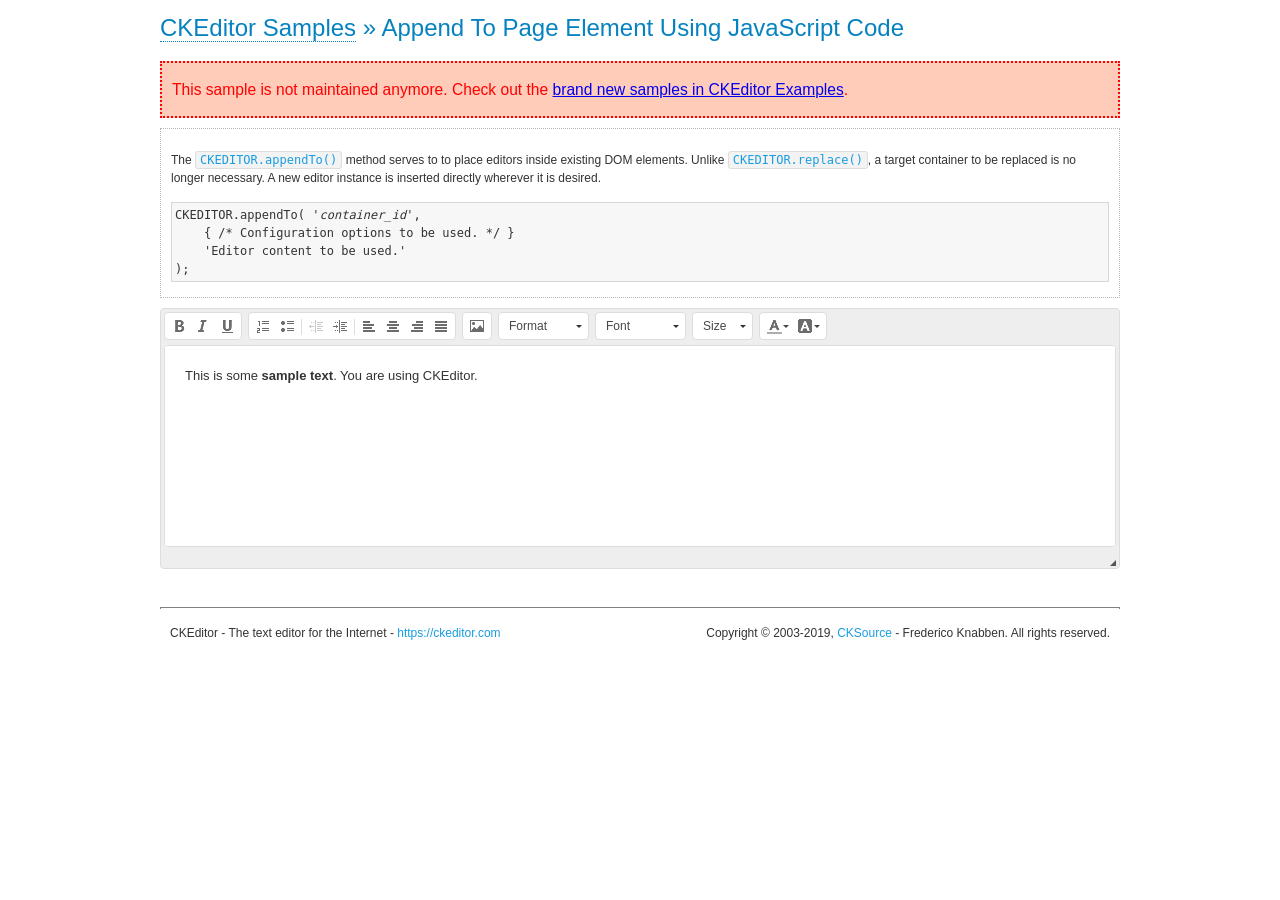
<file: admin757/ckeditor -cl/samples/old/appendto.html>
<!DOCTYPE html>
<!--
Copyright (c) 2003-2019, CKSource - Frederico Knabben. All rights reserved.
For licensing, see LICENSE.md or https://ckeditor.com/legal/ckeditor-oss-license
-->
<html>
<head>
	<meta charset="utf-8">
	<title>Append To Page Element Using JavaScript Code &mdash; CKEditor Sample</title>
	<script src="../../ckeditor.js"></script>
	<link rel="stylesheet" href="sample.css">
</head>
<body>
	<h1 class="samples">
		<a href="index.html">CKEditor Samples</a> &raquo; Append To Page Element Using JavaScript Code
	</h1>
	<div class="warning deprecated">
		This sample is not maintained anymore. Check out the <a href="https://ckeditor.com/docs/ckeditor4/latest/examples/index.html">brand new samples in CKEditor Examples</a>.
	</div>
	<div id="section1">
		<div class="description">
			<p>
				The <code><a class="samples" href="https://ckeditor.com/docs/ckeditor4/latest/api/CKEDITOR.html#method-appendTo">CKEDITOR.appendTo()</a></code> method serves to to place editors inside existing DOM elements. Unlike <code><a class="samples" href="https://ckeditor.com/docs/ckeditor4/latest/api/CKEDITOR.html#method-replace">CKEDITOR.replace()</a></code>,
				a target container to be replaced is no longer necessary. A new editor
				instance is inserted directly wherever it is desired.
			</p>
<pre class="samples">CKEDITOR.appendTo( '<em>container_id</em>',
	{ /* Configuration options to be used. */ }
	'Editor content to be used.'
);</pre>
		</div>
		<script>

			// This call can be placed at any point after the
			// DOM element to append CKEditor to or inside the <head><script>
			// in a window.onload event handler.

			// Append a CKEditor instance using the default configuration and the
			// provided content to the <div> element of ID "section1".
			CKEDITOR.appendTo( 'section1',
				null,
				'<p>This is some <strong>sample text</strong>. You are using <a href="https://ckeditor.com/">CKEditor</a>.</p>'
			);

		</script>
	</div>
	<br>
	<div id="footer">
		<hr>
		<p>
			CKEditor - The text editor for the Internet - <a class="samples" href="https://ckeditor.com/">https://ckeditor.com</a>
		</p>
		<p id="copy">
			Copyright &copy; 2003-2019, <a class="samples" href="https://cksource.com/">CKSource</a> - Frederico
			Knabben. All rights reserved.
		</p>
	</div>
</body>
</html>
</file>
<file: admin757/ckeditor -cl/samples/css/samples.css>
/**
 * @license Copyright (c) 2003-2019, CKSource - Frederico Knabben. All rights reserved.
 * For licensing, see LICENSE.md or https://ckeditor.com/legal/ckeditor-oss-license
 */
@media (max-width: 900px) {
  .global-is-mobile-hidden {
    display: none !important;
  }
}
article,
aside,
details,
figcaption,
figure,
footer,
header,
hgroup,
main,
menu,
nav,
section {
  display: block;
}
body,
html {
  margin: 0;
  padding: 0;
  font: 16px / 1.8 Arial, 'Helvetica Neue', Helvetica, sans-serif;
  font-weight: 300;
  color: #575757;
}
.grid-width-10 {
  width: 10%;
}
.grid-width-20 {
  width: 20%;
}
.grid-width-30 {
  width: 30%;
}
.grid-width-40 {
  width: 40%;
}
.grid-width-50 {
  width: 50%;
}
.grid-width-60 {
  width: 60%;
}
.grid-width-70 {
  width: 70%;
}
.grid-width-80 {
  width: 80%;
}
.grid-width-90 {
  width: 90%;
}
.grid-width-100 {
  width: 100%;
}
@media (max-width: 900px) {
  .grid-width-10,
  .grid-width-20,
  .grid-width-30,
  .grid-width-40,
  .grid-width-50,
  .grid-width-60,
  .grid-width-70,
  .grid-width-80,
  .grid-width-90,
  .grid-width-100 {
    width: 100%;
  }
}
*[class*="grid-width"] {
  -webkit-box-sizing: border-box;
  -moz-box-sizing: border-box;
  box-sizing: border-box;
  padding-left: 4%;
  padding-right: 4%;
  float: left;
}
*[class*="grid-width"]:after,
.grid-container:after,
*[class*="grid-width"]:before,
.grid-container:before {
  content: '';
  display: block;
  overflow: hidden;
  visibility: hidden;
  font-size: 0;
  line-height: 0;
  width: 0;
  height: 0;
}
*[class*="grid-width"]:after,
.grid-container:after {
  clear: both;
}
.grid-container {
  -webkit-box-sizing: border-box;
  -moz-box-sizing: border-box;
  box-sizing: border-box;
  margin-left: auto;
  margin-right: auto;
}
.grid-container-nested *[class*="grid-width"]:first-child {
  padding-left: 0;
}
.grid-container-nested *[class*="grid-width"]:last-child {
  padding-right: 0;
}
@media (max-width: 900px) {
  .grid-container-nested *[class*="grid-width"]:first-child {
    padding-left: 4%;
  }
  .grid-container-nested *[class*="grid-width"]:last-child {
    padding-right: 4%;
  }
}
.header-a {
  min-height: 140px;
  overflow: hidden;
}
.header-a .header-a-logo {
  margin: 40px 0 0;
}
@media (max-width: 900px) {
  .header-a .header-a-logo {
    text-align: center;
  }
}
.header-a .header-a-logo img {
  border: transparent;
}
.navigation-a {
  height: 30px;
  background: #3D3D3D;
  position: absolute;
  left: 0;
  right: 0;
  top: 0;
  padding: 0;
  overflow: hidden;
}
@media (max-width: 900px) {
  .navigation-a {
    text-align: center;
  }
}
.navigation-a ul {
  list-style: none;
  margin: 0;
  overflow: hidden;
}
.navigation-a ul li,
.navigation-a ul li a {
  display: inline-block;
}
@media (max-width: 900px) {
  .navigation-a ul {
    width: auto;
    text-overflow: ellipsis;
    white-space: nowrap;
    display: inline-block;
    float: none;
  }
  .navigation-a ul:before,
  .navigation-a ul:after {
    display: none;
  }
}
.navigation-a ul.navigation-a-left {
  text-align: left;
}
@media (max-width: 900px) {
  .navigation-a ul.navigation-a-left {
    padding-right: 0;
  }
}
.navigation-a ul.navigation-a-right {
  text-align: right;
}
@media (max-width: 900px) {
  .navigation-a ul.navigation-a-right {
    padding-left: 23px;
  }
}
.navigation-a ul li + li {
  margin-left: 23px;
}
.navigation-a ul li a {
  font-size: 10px;
  font-size: 0.625rem;
  line-height: 18px;
  line-height: 1.13rem;
  line-height: 30px;
  float: left;
  color: #ddd;
  font-weight: bold;
  text-decoration: none;
  text-transform: uppercase;
}
.navigation-a ul li a:hover {
  cursor: pointer;
  color: #fff;
}
.icon-navigation-a-github:before,
.icon-navigation-a-github:after {
  background-image: url("[data-uri]");
}
.navigation-b {
  text-align: right;
  margin: 52px 0 0;
  overflow: visible;
}
@media (max-width: 900px) {
  .navigation-b {
    text-align: center;
    margin-top: 20px;
    padding: 0;
  }
}
.navigation-b ul {
  padding: 0;
  list-style: none;
  margin: 0;
  overflow: visible;
}
.navigation-b ul li,
.navigation-b ul li a {
  display: inline-block;
}
@media (max-width: 900px) {
  .navigation-b ul {
    display: table;
    width: 100%;
    padding-bottom: 1.5em;
  }
}
@media (max-width: 900px) {
  .navigation-b ul li {
    display: table-row;
  }
}
.navigation-b ul li + li {
  margin-left: 20px;
}
@media (max-width: 900px) {
  .navigation-b ul li + li {
    margin-left: 0;
  }
}
.navigation-b ul li a {
  -webkit-box-sizing: border-box;
  -moz-box-sizing: border-box;
  box-sizing: border-box;
  text-transform: uppercase;
  text-decoration: none;
  outline: none;
}
@media (max-width: 900px) {
  .navigation-b ul li a {
    width: 100%;
    -webkit-border-radius: 0;
    -webkit-background-clip: padding-box;
    -moz-border-radius: 0;
    -moz-background-clip: padding;
    border-radius: 0;
    background-clip: padding-box;
  }
}
.footer-a {
  font-size: 13px;
  font-size: 0.8125rem;
  line-height: 23.4px;
  line-height: 1.46rem;
  padding-top: 2.25em;
  padding-bottom: 2.25em;
  overflow: hidden;
  color: #8a8a8a;
}
.footer-a a {
  color: #0287D0;
  text-decoration: none;
  border-bottom: 1px dotted #0287D0;
}
.footer-a a:hover {
  color: #0277b7;
}
.footer-a p {
  margin: 0;
  display: inline-block;
  text-align: center;
}
.content {
  font-size: 14px;
  font-size: 0.875rem;
  line-height: 25.2px;
  line-height: 1.57rem;
  overflow: hidden;
  padding-top: 1.5em;
  padding-bottom: 1.5em;
}
.content p {
  margin: 0.75em 0;
}
.content ul,
.content ol,
.content pre,
.content blockquote,
.content textarea:not([class^="cke"]),
.content .cke {
  margin: 1.875em 0;
}
.content code,
.content kbd {
  -webkit-border-radius: 3px;
  -webkit-background-clip: padding-box;
  -moz-border-radius: 3px;
  -moz-background-clip: padding;
  border-radius: 3px;
  background-clip: padding-box;
  padding: 3px 4px;
}
.content pre,
.content code,
.content kbd,
.content blockquote {
  background: #f5f5f5;
}
.content blockquote,
.content pre {
  background: none;
  border-left: 4px solid #0287D0;
  padding: 1.5em 2.25em;
}
.content p a,
.content ul a,
.content ol a,
.content blockquote a,
.content h1 a,
.content h2 a,
.content h3 a,
.content h4 a,
.content h5 a {
  color: #0287D0;
  text-decoration: none;
  border-bottom: 1px dotted #0287D0;
}
.content p a:hover,
.content ul a:hover,
.content ol a:hover,
.content blockquote a:hover,
.content h1 a:hover,
.content h2 a:hover,
.content h3 a:hover,
.content h4 a:hover,
.content h5 a:hover {
  color: #0277b7;
}
.content h1,
.content h2,
.content h3,
.content h4,
.content h5 {
  color: #000;
  font-weight: 100;
}
.content h1 code,
.content h2 code,
.content h3 code,
.content h4 code,
.content h5 code,
.content h1 kbd,
.content h2 kbd,
.content h3 kbd,
.content h4 kbd,
.content h5 kbd {
  font-size: inherit;
}
.content h1 a.content-heading-anchor,
.content h2 a.content-heading-anchor,
.content h3 a.content-heading-anchor,
.content h4 a.content-heading-anchor,
.content h5 a.content-heading-anchor {
  font-weight: 100;
  vertical-align: middle;
  opacity: 0;
  border: 0;
}
.content h1:hover a.content-heading-anchor,
.content h2:hover a.content-heading-anchor,
.content h3:hover a.content-heading-anchor,
.content h4:hover a.content-heading-anchor,
.content h5:hover a.content-heading-anchor {
  opacity: 1;
}
.content h1:target a,
.content h2:target a,
.content h3:target a,
.content h4:target a,
.content h5:target a {
  -webkit-animation: targetLinkOpacity 0.5s linear alternate;
  -moz-animation: targetLinkOpacity 0.5s linear alternate;
  -o-animation: targetLinkOpacity 0.5s linear alternate;
  animation: targetLinkOpacity 0.5s linear alternate;
  opacity: 1;
}
.content input,
.content select,
.content textarea:not([class^="cke"]) {
  -webkit-border-radius: 3px;
  -webkit-background-clip: padding-box;
  -moz-border-radius: 3px;
  -moz-background-clip: padding;
  border-radius: 3px;
  background-clip: padding-box;
  -webkit-box-shadow: inset 0 1px 1px rgba(0, 0, 0, 0.08);
  -moz-box-shadow: inset 0 1px 1px rgba(0, 0, 0, 0.08);
  box-shadow: inset 0 1px 1px rgba(0, 0, 0, 0.08);
  font: inherit;
  color: inherit;
  border: 1px solid #D9D9D9;
  padding: .2em .5em;
}
.content input:focus,
.content select:focus,
.content textarea:not([class^="cke"]):focus {
  border-color: #66afe9;
  outline: 0;
  -webkit-box-shadow: inset 0 1px 1px rgba(0, 0, 0, 0.08), 0 0 8px #93c6ef;
  -moz-box-shadow: inset 0 1px 1px rgba(0, 0, 0, 0.08), 0 0 8px #93c6ef;
  box-shadow: inset 0 1px 1px rgba(0, 0, 0, 0.08), 0 0 8px #93c6ef;
}
.content abbr {
  border-bottom: 1px dotted #666;
  cursor: pointer;
}
.content blockquote {
  font-style: italic;
  font-family: Georgia, Times, "Times New Roman", serif;
  font-size: 16px;
  font-size: 1rem;
  line-height: 28.8px;
  line-height: 1.8rem;
}
.content em {
  font-style: italic;
}
.content h1 {
  font-size: 36px;
  font-size: 2.25rem;
  line-height: 64.8px;
  line-height: 4.05rem;
  margin: 1.125em 0 0;
}
.content h2 {
  font-size: 27.2px;
  font-size: 1.7rem;
  line-height: 48.96px;
  line-height: 3.06rem;
  margin: 0.9em 0 0;
}
.content h3 {
  font-size: 24px;
  font-size: 1.5rem;
  line-height: 43.2px;
  line-height: 2.7rem;
  font-weight: 500;
  margin: 0.75em 0 0;
}
.content h4 {
  font-size: 19.2px;
  font-size: 1.2rem;
  line-height: 34.56px;
  line-height: 2.16rem;
  font-weight: 500;
  margin: 0.75em 0 0;
}
.content h5 {
  font-size: 17.6px;
  font-size: 1.1rem;
  line-height: 31.68px;
  line-height: 1.98rem;
  font-weight: 500;
  margin: 0.75em 0 0;
}
.content hr {
  border: 0;
  border-top: 4px solid #D9D9D9;
  margin: 1.5em 0;
}
.content input[type="text"] {
  height: 1.8em;
  line-height: 1.8em;
}
.content input[type="button"] {
  -webkit-appearance: button;
  -moz-appearance: button;
  appearance: button;
}
.content kbd {
  font-size: 12px;
  font-size: 0.75rem;
  line-height: 21.6px;
  line-height: 1.35rem;
  font-family: Arial, 'Helvetica Neue', Helvetica, sans-serif;
  padding: 2px 6px;
  -webkit-box-shadow: 0 0 4px #fff inset, 0 2px 0 #D9D9D9;
  -moz-box-shadow: 0 0 4px #fff inset, 0 2px 0 #D9D9D9;
  box-shadow: 0 0 4px #fff inset, 0 2px 0 #D9D9D9;
}
.content p img {
  vertical-align: middle;
}
.content p pre {
  padding: 1.5em;
}
.content pre {
  padding: 0;
  border: 0;
  tab-size: 4;
  -o-tab-size: 4;
  -moz-tab-size: 4;
}
.content pre,
.content code {
  font-size: 11.89px;
  font-size: 0.743rem;
  line-height: 21.4px;
  line-height: 1.34rem;
  font-family: Consolas, Menlo, Monaco, Lucida Console, Liberation Mono, DejaVu Sans Mono, Bitstream Vera Sans Mono, Courier New, monospace, serif;
}
.content pre a,
.content code a {
  border: 0;
}
.content pre code {
  padding: 0.75em;
  display: block;
}
.content strong {
  color: #000;
}
.content ul ul,
.content ol ul,
.content ul ol,
.content ol ol {
  margin: 0.75em 0;
}
.content ul li,
.content ol li {
  font-size: 14px;
  font-size: 0.875rem;
  line-height: 30.24px;
  line-height: 1.89rem;
}
.content textarea:not([class^="cke"]) {
  width: 100%;
}
.content div.todo {
  border: 2px dotted #444;
  padding: 10px;
  margin: 60px 0 10px 0;
  /* Remove me some day */
}
.content div.todo:before {
  content: "TODO";
  font-weight: bold;
}
body a.button-a,
body button.button-a,
body input.button-a {
  -webkit-border-radius: 3px;
  -webkit-background-clip: padding-box;
  -moz-border-radius: 3px;
  -moz-background-clip: padding;
  border-radius: 3px;
  background-clip: padding-box;
  font-size: 14px;
  font-size: 0.875rem;
  line-height: 25.2px;
  line-height: 1.57rem;
  height: 36px;
  line-height: 36px;
  padding: 0 1.1em;
  font-weight: 700;
  color: #3e3e3e;
  white-space: nowrap;
  text-decoration: none;
  display: inline-block;
  cursor: pointer;
  border: 0;
  vertical-align: middle;
  margin: 1px 0;
  background: transparent;
}
body a.button-a.icon-pos-left,
body button.button-a.icon-pos-left,
body input.button-a.icon-pos-left {
  padding-left: .8em;
}
body a.button-a.icon-pos-right,
body button.button-a.icon-pos-right,
body input.button-a.icon-pos-right {
  padding-right: .8em;
}
body a.button-a.button-a-no-text,
body button.button-a.button-a-no-text,
body input.button-a.button-a-no-text {
  -webkit-border-radius: 100px;
  -webkit-background-clip: padding-box;
  -moz-border-radius: 100px;
  -moz-background-clip: padding;
  border-radius: 100px;
  background-clip: padding-box;
  width: 36px;
  padding: 0;
  text-indent: -999px;
  overflow: hidden;
  position: relative;
  text-align: center;
}
body a.button-a.button-a-no-text:before,
body button.button-a.button-a-no-text:before,
body input.button-a.button-a-no-text:before {
  position: absolute;
  left: 50%;
  top: 50%;
  margin: -9px 0 0 -9px;
}
@media (max-width: 900px) {
  body a.button-a.button-a-mobile-collapsed,
  body button.button-a.button-a-mobile-collapsed,
  body input.button-a.button-a-mobile-collapsed {
    -webkit-border-radius: 100px;
    -webkit-background-clip: padding-box;
    -moz-border-radius: 100px;
    -moz-background-clip: padding;
    border-radius: 100px;
    background-clip: padding-box;
    width: 36px;
    padding: 0;
    text-indent: -999px;
    overflow: hidden;
    position: relative;
    text-align: center;
  }
  body a.button-a.button-a-mobile-collapsed:before,
  body button.button-a.button-a-mobile-collapsed:before,
  body input.button-a.button-a-mobile-collapsed:before {
    position: absolute;
    left: 50%;
    top: 50%;
    margin: -9px 0 0 -9px;
  }
  body a.button-a.button-a-mobile-collapsed:before,
  body button.button-a.button-a-mobile-collapsed:before,
  body input.button-a.button-a-mobile-collapsed:before {
    position: absolute;
    left: 50%;
    top: 50%;
    margin: -9px 0 0 -9px;
  }
}
body a.button-a:active,
body button.button-a:active,
body input.button-a:active,
body a.button-a:hover,
body button.button-a:hover,
body input.button-a:hover {
  color: #fff;
  background: #0277b7;
}
body a.button-a:focus,
body button.button-a:focus,
body input.button-a:focus {
  border-color: #66afe9;
  outline: 0;
  -webkit-box-shadow: inset 0 1px 1px rgba(0, 0, 0, 0.075), 0 0 8px #93c6ef;
  -moz-box-shadow: inset 0 1px 1px rgba(0, 0, 0, 0.075), 0 0 8px #93c6ef;
  box-shadow: inset 0 1px 1px rgba(0, 0, 0, 0.075), 0 0 8px #93c6ef;
}
body a.button-a-soft,
body button.button-a-soft,
body input.button-a-soft {
  background: #e7e7e7;
}
body a.button-a-soft:active,
body button.button-a-soft:active,
body input.button-a-soft:active,
body a.button-a-soft:hover,
body button.button-a-soft:hover,
body input.button-a-soft:hover {
  color: #3e3e3e;
  background: #cecece;
}
body a.button-a-background,
body button.button-a-background,
body input.button-a-background,
body a.navigation-b ul li a:hover,
body button.navigation-b ul li a:hover,
body input.navigation-b ul li a:hover {
  color: #fff;
  background: #0287D0;
}
body a.button-a-background:active,
body button.button-a-background:active,
body input.button-a-background:active,
body a.button-a-background:hover,
body button.button-a-background:hover,
body input.button-a-background:hover,
body a.navigation-b ul li a:hover:active,
body button.navigation-b ul li a:hover:active,
body input.navigation-b ul li a:hover:active,
body a.navigation-b ul li a:hover:hover,
body button.navigation-b ul li a:hover:hover,
body input.navigation-b ul li a:hover:hover {
  color: #fff;
  background: #0277b7;
}
.balloon-a {
  font-size: 12px;
  font-size: 0.75rem;
  line-height: 21.6px;
  line-height: 1.35rem;
  -webkit-border-radius: 3px;
  -webkit-background-clip: padding-box;
  -moz-border-radius: 3px;
  -moz-background-clip: padding;
  border-radius: 3px;
  background-clip: padding-box;
  border-bottom: 3px solid #d4d4d4;
  background: #ebebeb;
  display: inline-block;
  white-space: nowrap;
  padding: .4em 1.2em .2em;
  font-weight: 700;
  position: relative;
  z-index: 1000;
  text-transform: none;
  color: #575757;
}
.balloon-a:hover {
  color: #575757;
}
.balloon-a:before {
  content: '';
  width: 0;
  height: 0;
  border-style: solid;
  position: absolute;
}
.balloon-a-ne:before,
.balloon-a-nw:before {
  top: -13px;
  border-width: 0 9px 15.6px 9px;
  border-color: transparent transparent #ebebeb transparent;
}
.balloon-a-se:before,
.balloon-a-sw:before {
  bottom: -13px;
  border-width: 15.6px 9px 0 9px;
  border-color: #ebebeb transparent transparent transparent;
}
.balloon-a-nw:before,
.balloon-a-sw:before {
  left: 20px;
}
.balloon-a-ne:before,
.balloon-a-se:before {
  right: 20px;
}
.icon-pos-left:before,
.icon-pos-right:after {
  content: '';
  display: inline-block;
  width: 18px;
  height: 18px;
  vertical-align: middle;
  background-repeat: no-repeat;
}
.icon-pos-left:before {
  margin-right: 10px;
}
.icon-pos-right:after {
  margin-left: 10px;
}
.icon-download:before,
.icon-download:after {
  background-image: url("[data-uri]");
}
.icon-question-mark:before,
.icon-question-mark:after {
  background-image: url("[data-uri]");
}
.icon-close:before,
.icon-close:after {
  background-image: url("[data-uri]");
}
.ie8 .switch > * {
  vertical-align: middle;
}
.ie8 .switch input[type="radio"] {
  margin: 0 0.25em;
  display: inline-block;
}
.ie8 .switch label {
  margin-left: 0 !important;
  margin-right: 0 !important;
}
.ie8 .switch label[data-for="1"] {
  float: left;
}
.ie8 .switch label[data-for="2"] {
  float: right;
}
.ie8 .switch .switch-inner {
  display: none;
}
.switch {
  font-size: 14px;
  font-size: 0.875rem;
  line-height: 25.2px;
  line-height: 1.57rem;
  font-weight: bold;
  background-color: #0287D0;
  overflow: hidden;
  display: inline-block;
  padding: 0.75em 0.25em;
  color: #fff;
  -webkit-border-radius: 3px;
  -webkit-background-clip: padding-box;
  -moz-border-radius: 3px;
  -moz-background-clip: padding;
  border-radius: 3px;
  background-clip: padding-box;
  position: relative;
}
.switch input[type="radio"] {
  display: none;
}
.switch label {
  position: relative;
  z-index: 2;
  float: left;
  cursor: pointer;
  padding: 0 0.75em;
}
.switch label:hover {
  text-decoration: underline;
}
.switch .switch-inner {
  float: left;
  background-color: #FFF;
  height: 1.5em;
  width: 4.125em;
  padding: 2px;
  margin: 0 0.25em;
  -webkit-border-radius: 5.5px;
  -webkit-background-clip: padding-box;
  -moz-border-radius: 5.5px;
  -moz-background-clip: padding;
  border-radius: 5.5px;
  background-clip: padding-box;
}
.switch .switch-inner .handler {
  overflow: hidden;
  position: relative;
  display: block;
  height: 1.5em;
  width: 1.5em;
  background: #027dc1;
  -webkit-border-radius: 4.5px;
  -webkit-background-clip: padding-box;
  -moz-border-radius: 4.5px;
  -moz-background-clip: padding;
  border-radius: 4.5px;
  background-clip: padding-box;
}
.switch .switch-inner .handler:before {
  content: '';
  display: block;
  position: absolute;
  top: 0;
  right: 0;
  bottom: 3px;
  left: 0;
  background-color: #0291df;
  -webkit-border-bottom-left-radius: 4.5px;
  -moz-border-radius-bottomleft: 4.5px;
  border-bottom-left-radius: 4.5px;
  -webkit-border-bottom-right-radius: 4.5px;
  -webkit-background-clip: padding-box;
  -moz-border-radius-bottomright: 4.5px;
  -moz-background-clip: padding;
  border-bottom-right-radius: 4.5px;
  background-clip: padding-box;
}
.switch:hover .switch-inner .handler:before {
  background: #029ef3;
}
.switch input[data-num="2"]:checked ~ .switch-inner > .handler {
  margin-left: auto;
}
.switch input[data-num="2"]:checked ~ label[data-for="1"] {
  padding-right: 5.125em;
  margin-right: -4.375em;
}
.switch input[data-num="1"]:checked ~ label[data-for="2"] {
  padding-left: 5.125em;
  margin-left: -4.375em;
}
.toggler {
  -webkit-user-select: none;
  -moz-user-select: none;
  -ms-user-select: none;
  user-select: none;
}
.toggler label {
  cursor: pointer;
}
.toggler [data-collapse] {
  display: inherit;
}
.toggler [data-expand] {
  display: none;
}
.toggler.collapsed [data-collapse] {
  display: none;
}
.toggler.collapsed [data-expand] {
  display: inherit;
}
.toggler-container {
  overflow: hidden;
}
.toggler-container.collapsed {
  height: 0;
}
.icon-toggler-expanded:before,
.icon-toggler-collapsed:before,
.icon-toggler-expanded:after,
.icon-toggler-collapsed:after {
  background-image: url("[data-uri]");
}
.icon-toggler-expanded.icon-light:before,
.icon-toggler-collapsed.icon-light:before,
.icon-toggler-expanded.icon-light:after,
.icon-toggler-collapsed.icon-light:after {
  background-image: url("[data-uri]");
}
.icon-toggler-expanded:before,
.icon-toggler-expanded:after {
  background-position: top left;
}
.icon-toggler-collapsed:before,
.icon-toggler-collapsed:after {
  background-position: bottom left;
}
.modal {
  padding: 20px;
  border-radius: 3px;
  background-color: white;
  max-width: 700px;
  -webkit-box-sizing: border-box;
  -moz-box-sizing: border-box;
  box-sizing: border-box;
  width: 80% !important;
  top: 50% !important;
  -webkit-transform: translate(-50%, -50%) !important;
  -moz-transform: translate(-50%, -50%) !important;
  -ms-transform: translate(-50%, -50%) !important;
  -o-transform: translate(-50%, -50%) !important;
  transform: translate(-50%, -50%) !important;
}
.modal-close {
  -webkit-border-radius: 100px;
  -webkit-background-clip: padding-box;
  -moz-border-radius: 100px;
  -moz-background-clip: padding;
  border-radius: 100px;
  background-clip: padding-box;
  cursor: pointer;
  height: 18px;
  width: 18px;
  position: absolute;
  top: 10px;
  right: 10px;
  font-size: 17px;
  text-align: center;
  line-height: 19px;
  background: #cccccc;
}
main .grid-container,
header .grid-container,
.navigation-a > div,
footer > div {
  max-width: 968px;
}
.header-a {
  margin-top: 30px;
}
.footer-a {
  border-top: 1px solid #D9D9D9;
}
.adjoined-top {
  background-color: #0287D0;
  color: #fff;
}
.adjoined-top .content h1,
.adjoined-top .content h2,
.adjoined-top .content h3,
.adjoined-top .content h4,
.adjoined-top .content h5 {
  color: #fff;
}
.adjoined-top .content p {
  font-size: 18px;
  font-size: 1.125rem;
  line-height: 32.4px;
  line-height: 2.02rem;
  font-weight: 100;
}
.adjoined-top .content p a {
  text-decoration: none;
  border-bottom: 1px dotted #fff;
  color: inherit;
}
.adjoined-top .content p a:hover {
  color: #e6e6e6;
}
.adjoined-top .content button {
  color: #fff;
}
.adjoined-top .content strong {
  color: #fff;
}
.adjoined-top .content code {
  font-size: inherit;
  color: #0287D0;
}
.adjoined-bottom {
  position: relative;
}
.adjoined-bottom:before {
  z-index: -1;
  content: '';
  background: #0287D0;
  position: absolute;
  top: 0;
  left: 0;
  right: 0;
  height: 50%;
}
main .grid-container,
header .grid-container,
.navigation-a > div,
footer > div {
  max-width: 1052px;
}
main .grid-container.freed-width {
  max-width: none;
}
.switch {
  background: #027dc1;
  float: right;
  overflow: visible;
}
.switch .balloon-a {
  position: absolute;
  top: -40px;
  right: 50%;
  margin-right: -15px;
  background: #FFEFC1;
  border-bottom-color: #DCDCA4;
}
.switch .balloon-a:before {
  border-color: #FFEFC1 transparent transparent transparent;
}
#toolbar .editors-container {
  overflow: hidden;
  height: 0;
  transition: height 200ms;
}
#toolbar .editors-container.active {
  height: auto;
}
#main #editor {
  background: #FFF;
  padding: 2% 4%;
  border: dashed 5px #0287D0;
}
#main .adjoined-top:before {
  height: 335px;
}
#toolbar .adjoined-top:before {
  height: 219px;
}
#toolbar .adjoined-top .grid-container-nested {
  height: 147px;
}
.content .grid-switch-magic {
  margin: 3.5em 0 0;
}
#info-box {
  padding-bottom: 0;
}
#info-box > div {
  width: 100%;
  text-align: right;
}
#info-box > div .toggler {
  padding-right: 0;
}
#info-box > div .toggler:hover {
  background: transparent;
  color: #000;
}
#info-box > div .toggler:hover > label {
  text-decoration: underline;
}
#info-box > div h2 {
  float: left;
  margin-top: 0;
}
#info-box > div#instructions-container {
  text-align: left;
}
#toolbarModifierWrapper {
  overflow: hidden;
  height: 0;
  opacity: 0;
  transition: height 200ms;
}
#toolbarModifierWrapper.active {
  height: auto;
  opacity: 1;
}
header {
  overflow: visible;
}
header div.grid-container {
  overflow: visible;
}
header .navigation-b {
  overflow: visible;
}
header .navigation-b ul {
  overflow: visible;
}
header .navigation-b a {
  position: relative;
}
header .balloon-a {
  position: absolute;
  top: 48px;
  left: 50%;
  margin-left: -35px;
}
@media (max-width: 1140px) {
  header .balloon-a {
    left: auto;
    margin-left: auto;
    right: 50%;
    margin-right: -35px;
  }
  header .balloon-a:before {
    left: auto;
    right: 22px;
  }
}
@media (max-width: 900px) {
  header .balloon-a {
    display: none;
  }
}
header .header-a-logo img {
  width: 160px;
  height: 60px;
}

#toolbar .cke_toolbar {
  pointer-events: none;
  -webkit-user-select: none;
  -moz-user-select: none;
  -ms-user-select: none;
  user-select: none;
  cursor: default;
}
.some-toolbar-active .cke_toolbar {
  zoom: 1;
  filter: alpha(opacity=50);
  -webkit-opacity: 0.5;
  -moz-opacity: 0.5;
  opacity: 0.5;
}
.cke_toolbar.active {
  position: relative;
  zoom: 1;
  filter: alpha(opacity=100);
  -webkit-opacity: 1;
  -moz-opacity: 1;
  opacity: 1;
}
.cke_toolbar.active:after {
  content: '';
  display: block;
  position: absolute;
  top: 0;
  right: 6px;
  bottom: 5px;
  left: 0;
  -webkit-border-radius: 5px;
  -webkit-background-clip: padding-box;
  -moz-border-radius: 5px;
  -moz-background-clip: padding;
  border-radius: 5px;
  background-clip: padding-box;
  -webkit-box-shadow: 0px 0px 15px 3px #fff4b0;
  -moz-box-shadow: 0px 0px 15px 3px #fff4b0;
  box-shadow: 0px 0px 15px 3px #fff4b0;
}
.cke_toolbar.active .cke_toolgroup {
  -webkit-box-shadow: none;
  -moz-box-shadow: none;
  box-shadow: none;
  border-color: #e3c300;
}
.cke_toolbar.active .cke_combo,
.cke_toolbar.active .cke_toolgroup {
  position: relative;
  z-index: 2;
}
.cke_toolbar.active .cke_combo_button {
  -webkit-box-shadow: none;
  -moz-box-shadow: none;
  box-shadow: none;
}
.unselectable {
  -webkit-user-select: none;
  -moz-user-select: none;
  -ms-user-select: none;
  user-select: none;
}
.toolbar {
  padding: 5px 0;
  margin-bottom: 2.4em;
  overflow: hidden;
  background: #fff;
}
.toolbar button.button-a.cke_button {
  cursor: pointer;
  display: inline-block;
  padding: 4px 6px;
  outline: 0;
  border: 1px solid #a6a6a6;
}
.toolbar button.button-a.hidden {
  display: none;
}
.toolbar button.button-a.left {
  float: left;
  margin-right: 8px;
}
.toolbar button.button-a.right {
  float: right;
  margin-left: 8px;
}
.toolbar button.button-a .highlight {
  color: #ffefc1;
}
.configContainer.hidden,
.toolbarModifier.hidden,
.toolbarModifier-hints.hidden {
  display: none;
}
.toolbarModifier :focus,
.toolbar button:focus,
.configContainer textarea.configCode:focus {
  outline: none;
}
div.toolbarModifier {
  padding: 0;
  overflow: hidden;
  width: 100%;
  position: relative;
  display: table;
  border-collapse: collapse;
}
div.toolbarModifier ::-moz-focus-inner {
  border: 0;
}
div.toolbarModifier .empty {
  display: none;
}
div.toolbarModifier.empty-visible .empty {
  display: table-row;
  zoom: 1;
  filter: alpha(opacity=60);
  -webkit-opacity: 0.6;
  -moz-opacity: 0.6;
  opacity: 0.6;
}
div.toolbarModifier .empty > p {
  line-height: 31px;
}
div.toolbarModifier > ul {
  padding: 0;
  margin: 0;
  border-top: 1px solid #ccc;
  width: 100%;
}
div.toolbarModifier > ul[data-type="table-header"] {
  display: table-header-group;
}
div.toolbarModifier > ul[data-type="table-body"] {
  display: table-row-group;
}
div.toolbarModifier > ul p {
  padding: 0;
  margin: 0;
}
div.toolbarModifier > ul > li {
  display: table-row;
}
div.toolbarModifier > ul > li[data-type="header"] {
  font-weight: bold;
  user-select: none;
  cursor: default;
}
div.toolbarModifier > ul > li[data-type="group"],
div.toolbarModifier > ul > li[data-type="separator"] {
  border-bottom: 1px solid #ccc;
}
div.toolbarModifier > ul > li[data-type="subgroup"] {
  border-top: 1px solid #eee;
}
div.toolbarModifier > ul > li[data-type="subgroup"]:first-child {
  border-top: none;
}
div.toolbarModifier > ul > li[data-type="group"].active,
div.toolbarModifier > ul > li[data-type="group"]:hover,
div.toolbarModifier > ul > li[data-type="separator"].active,
div.toolbarModifier > ul > li[data-type="separator"]:hover {
  overflow: hidden;
  z-index: 2;
}
div.toolbarModifier > ul > li[data-type="group"].active,
div.toolbarModifier > ul > li[data-type="separator"].active,
div.toolbarModifier > ul > li[data-type="group"].active:hover,
div.toolbarModifier > ul > li[data-type="separator"].active:hover {
  background: #f0fafb;
}
div.toolbarModifier > ul > li[data-type="group"]:hover,
div.toolbarModifier > ul > li[data-type="separator"]:hover {
  background: #fffbe3;
}
div.toolbarModifier > ul > li[data-type="separator"] {
  background: #f5f5f5;
}
div.toolbarModifier > ul > li[data-type="separator"]:after {
  content: '';
  width: 100%;
}
div.toolbarModifier > ul > li[data-type="separator"] > p {
  padding: 2px 5px;
}
div.toolbarModifier > ul > li > p,
div.toolbarModifier > ul > li > ul {
  display: table-cell;
  vertical-align: middle;
}
div.toolbarModifier > ul > li p {
  padding-left: 5px;
  min-width: 200px;
}
div.toolbarModifier > ul > li p span {
  white-space: nowrap;
  cursor: default;
}
div.toolbarModifier > ul > li p span button {
  font-size: 12.666px;
  margin-right: 5px;
  cursor: pointer;
  background: #fff;
  -webkit-border-radius: 5px;
  -webkit-background-clip: padding-box;
  -moz-border-radius: 5px;
  -moz-background-clip: padding;
  border-radius: 5px;
  background-clip: padding-box;
  border: 1px solid #bbb;
  padding: 0 7px;
  line-height: 12px;
  height: 20px;
}
div.toolbarModifier > ul > li p span button:not(.disabled):hover,
div.toolbarModifier > ul > li p span button:not(.disabled):focus {
  color: #fff;
  background-color: #454545;
  border-color: transparent;
}
div.toolbarModifier > ul > li p span button.move.disabled {
  cursor: default;
  zoom: 1;
  filter: alpha(opacity=20);
  -webkit-opacity: 0.2;
  -moz-opacity: 0.2;
  opacity: 0.2;
}
div.toolbarModifier > ul > li ul {
  border-collapse: collapse;
  padding: 0;
  width: 100%;
}
div.toolbarModifier > ul > li ul li {
  display: table-row;
  list-style-type: none;
  line-height: 1;
}
div.toolbarModifier > ul > li ul li[data-type="subgroup"] {
  border-top: 1px solid #ddd;
}
div.toolbarModifier > ul > li ul li[data-type="subgroup"]:first-child {
  border-top: 0;
}
div.toolbarModifier > ul > li ul li[data-type="subgroup"] [data-type="button"] {
  -webkit-border-radius: 3px;
  -webkit-background-clip: padding-box;
  -moz-border-radius: 3px;
  -moz-background-clip: padding;
  border-radius: 3px;
  background-clip: padding-box;
  padding: 0 2px;
}
div.toolbarModifier > ul > li ul li[data-type="subgroup"] [data-type="button"]:focus {
  background: rgba(0, 0, 0, 0.04);
}
div.toolbarModifier > ul > li ul li[data-type="subgroup"] [data-type="button"] input {
  vertical-align: middle;
}
div.toolbarModifier > ul > li ul li > p,
div.toolbarModifier > ul > li ul li > ul {
  display: table-cell;
  vertical-align: middle;
}
div.toolbarModifier > ul > li ul li ul {
  padding: 0;
}
div.toolbarModifier > ul > li ul li ul li {
  padding: 0;
  display: inline-block;
  cursor: pointer;
  margin: 2px 5px 2px 0;
}
div.toolbarModifier > ul > li ul li ul li .cke_combo_text {
  cursor: pointer;
  white-space: nowrap;
}
div.toolbarModifier > ul > li ul li ul li .cke_toolgroup,
div.toolbarModifier > ul > li ul li ul li .cke_combo_button {
  cursor: pointer;
  margin: 0;
  vertical-align: middle;
  border: 1px solid #ddd;
  font-size: 11.41px;
  font-size: 0.713rem;
  line-height: 20.54px;
  line-height: 1.28rem;
}
div.toolbarModifier > .codemirror-wrapper {
  overflow-y: auto;
}
div.toolbarModifier-hints {
  float: right;
  width: 350px;
  min-width: 150px;
  overflow-y: auto;
  margin-left: 1.5em;
}
div.toolbarModifier-hints h3 {
  font-size: 18.08px;
  font-size: 1.13rem;
  line-height: 32.54px;
  line-height: 2.03rem;
  padding: 0.36em 1.5em;
  background: #f5f5f5;
  border-bottom: 1px solid #ddd;
  margin-top: 0;
  margin-bottom: 1.2em;
}
div.toolbarModifier-hints dl {
  margin-bottom: 1.2em;
  overflow: hidden;
}
div.toolbarModifier-hints dl .list-header {
  font-weight: bold;
  border: 0;
  padding-bottom: 0.6em;
}
div.toolbarModifier-hints dl > p {
  text-align: center;
}
div.toolbarModifier-hints dl dt {
  float: left;
  width: 9em;
  clear: both;
  text-align: right;
  border-top: 1px solid #ddd;
  padding-left: 1.5em;
  padding-right: .1em;
  -webkit-box-sizing: border-box;
  -moz-box-sizing: border-box;
  box-sizing: border-box;
}
div.toolbarModifier-hints dl dt code {
  background: none;
  border: none;
  vertical-align: middle;
}
div.toolbarModifier-hints dl dd {
  margin-left: 10em;
  clear: right;
  padding-right: 1.5em;
}
div.toolbarModifier-hints dl dd code {
  line-height: 2.2em;
}
div.toolbarModifier-hints dl dd:after {
  content: '\00a0';
  display: block;
  clear: left;
  float: right;
  height: 0;
  width: 0;
}
.toolbarModifier-hints,
.configContainer textarea.configCode,
.CodeMirror {
  -webkit-border-radius: 3px;
  -webkit-background-clip: padding-box;
  -moz-border-radius: 3px;
  -moz-background-clip: padding;
  border-radius: 3px;
  background-clip: padding-box;
  border: 1px solid #ccc;
  font-size: 13.01px;
  font-size: 0.813rem;
  line-height: 23.42px;
  line-height: 1.46rem;
}
.configContainer textarea.configCode,
.CodeMirror pre,
.CodeMirror-linenumber {
  font-size: 13.01px;
  font-size: 0.813rem;
  line-height: 23.42px;
  line-height: 1.46rem;
  font-family: Consolas, Menlo, Monaco, Lucida Console, Liberation Mono, DejaVu Sans Mono, Bitstream Vera Sans Mono, Courier New, monospace, serif;
}
.CodeMirror pre {
  border: none;
  padding: 0;
  margin: 0;
}
.configContainer textarea.configCode {
  -webkit-box-sizing: border-box;
  -moz-box-sizing: border-box;
  box-sizing: border-box;
  color: #575757;
  padding: 10px;
  width: 100%;
  min-height: 500px;
  margin: 0;
  resize: none;
  outline: none;
  -moz-tab-size: 4;
  tab-size: 4;
  white-space: pre;
  word-wrap: normal;
  overflow: auto;
}
.CodeMirror-hints.toolbar-modifier {
  padding: 0;
  color: #575757;
  font-size: 14px;
  font-size: 0.875rem;
  line-height: 25.2px;
  line-height: 1.57rem;
  font-family: Consolas, Menlo, Monaco, Lucida Console, Liberation Mono, DejaVu Sans Mono, Bitstream Vera Sans Mono, Courier New, monospace, serif;
}
.CodeMirror-hints.toolbar-modifier .CodeMirror-hint-active {
  color: #575757;
  background: #f0fafb;
}
.CodeMirror-hints.toolbar-modifier > li:hover {
  background: #fffbe3;
}
/* Text modifier */
#toolbarModifierWrapper {
  margin-bottom: 1.2em;
}
#toolbarModifierWrapper .invalid .CodeMirror {
  background: #fff8f8;
  border-color: red;
}
#toolbarModifierWrapper .CodeMirror {
  height: auto;
  padding: 0 0.6em;
}
.staticContainer {
  position: fixed;
  top: 0;
  width: 100%;
  z-index: 10;
}
.staticContainer > .grid-container {
  max-width: 1052px;
}
.staticContainer > .grid-container .inner {
  background: #fff;
}
.staticContainer > .grid-container .inner .toolbar {
  margin-bottom: 0;
}
#help {
  position: relative;
  top: -15px;
  left: -5px;
}
#help-content {
  display: none;
}
/*# sourceMappingURL=[data-uri] */
</file>
<file: admin757/ckeditor -cl/samples/toolbarconfigurator/lib/codemirror/neo.css>
/* neo theme for codemirror */

/* Color scheme */

.cm-s-neo.CodeMirror {
  background-color:#ffffff;
  color:#2e383c;
  line-height:1.4375;
}
.cm-s-neo .cm-comment {color:#75787b}
.cm-s-neo .cm-keyword, .cm-s-neo .cm-property {color:#1d75b3}
.cm-s-neo .cm-atom,.cm-s-neo .cm-number {color:#75438a}
.cm-s-neo .cm-node,.cm-s-neo .cm-tag {color:#9c3328}
.cm-s-neo .cm-string {color:#b35e14}
.cm-s-neo .cm-variable,.cm-s-neo .cm-qualifier {color:#047d65}


/* Editor styling */

.cm-s-neo pre {
  padding:0;
}

.cm-s-neo .CodeMirror-gutters {
  border:none;
  border-right:10px solid transparent;
  background-color:transparent;
}

.cm-s-neo .CodeMirror-linenumber {
  padding:0;
  color:#e0e2e5;
}

.cm-s-neo .CodeMirror-guttermarker { color: #1d75b3; }
.cm-s-neo .CodeMirror-guttermarker-subtle { color: #e0e2e5; }
</file>
<file: admin757/ckeditor -cl/samples/old/sample.css>
/*
Copyright (c) 2003-2019, CKSource - Frederico Knabben. All rights reserved.
For licensing, see LICENSE.md or https://ckeditor.com/legal/ckeditor-oss-license
*/

html, body, h1, h2, h3, h4, h5, h6, div, span, blockquote, p, address, form, fieldset, img, ul, ol, dl, dt, dd, li, hr, table, td, th, strong, em, sup, sub, dfn, ins, del, q, cite, var, samp, code, kbd, tt, pre
{
	line-height: 1.5;
}

body
{
	padding: 10px 30px;
}

input, textarea, select, option, optgroup, button, td, th
{
	font-size: 100%;
}

pre
{
	-moz-tab-size: 4;
	tab-size: 4;
}

pre, code, kbd, samp, tt
{
	font-family: monospace,monospace;
	font-size: 1em;
}

body {
	width: 960px;
	margin: 0 auto;
}

code
{
	background: #f3f3f3;
	border: 1px solid #ddd;
	padding: 1px 4px;
	border-radius: 3px;
}

abbr
{
	border-bottom: 1px dotted #555;
	cursor: pointer;
}

.new, .beta
{
	text-transform: uppercase;
	font-size: 10px;
	font-weight: bold;
	padding: 1px 4px;
	margin: 0 0 0 5px;
	color: #fff;
	float: right;
	border-radius: 3px;
}

.new
{
	background: #FF7E00;
	border: 1px solid #DA8028;
	text-shadow: 0 1px 0 #C97626;

	box-shadow: 0 2px 3px 0 #FFA54E inset;
}

.beta
{
	background: #18C0DF;
	border: 1px solid #19AAD8;
	text-shadow: 0 1px 0 #048CAD;
	font-style: italic;

	box-shadow: 0 2px 3px 0 #50D4FD inset;
}

h1.samples
{
	color: #0782C1;
	font-size: 200%;
	font-weight: normal;
	margin: 0;
	padding: 0;
}

h1.samples a
{
	color: #0782C1;
	text-decoration: none;
	border-bottom: 1px dotted #0782C1;
}

.samples a:hover
{
	border-bottom: 1px dotted #0782C1;
}

h2.samples
{
	color: #000000;
	font-size: 130%;
	margin: 15px 0 0 0;
	padding: 0;
}

p, blockquote, address, form, pre, dl, h1.samples, h2.samples
{
	margin-bottom: 15px;
}

ul.samples
{
	margin-bottom: 15px;
}

.clear
{
	clear: both;
}

fieldset
{
	margin: 0;
	padding: 10px;
}

body, input, textarea
{
	color: #333333;
	font-family: Arial, Helvetica, sans-serif;
}

body
{
	font-size: 75%;
}

a.samples
{
	color: #189DE1;
	text-decoration: none;
}

form
{
	margin: 0;
	padding: 0;
}

pre.samples
{
	background-color: #F7F7F7;
	border: 1px solid #D7D7D7;
	overflow: auto;
	padding: 0.25em;
	white-space: pre-wrap; /* CSS 2.1 */
	word-wrap: break-word; /* IE7 */
}

#footer
{
	clear: both;
	padding-top: 10px;
}

#footer hr
{
	margin: 10px 0 15px 0;
	height: 1px;
	border: solid 1px gray;
	border-bottom: none;
}

#footer p
{
	margin: 0 10px 10px 10px;
	float: left;
}

#footer #copy
{
	float: right;
}

#outputSample
{
	width: 100%;
	table-layout: fixed;
}

#outputSample thead th
{
	color: #dddddd;
	background-color: #999999;
	padding: 4px;
	white-space: nowrap;
}

#outputSample tbody th
{
	vertical-align: top;
	text-align: left;
}

#outputSample pre
{
	margin: 0;
	padding: 0;
}

.description
{
	border: 1px dotted #B7B7B7;
	margin-bottom: 10px;
	padding: 10px 10px 0;
	overflow: hidden;
}

label
{
	display: block;
	margin-bottom: 6px;
}

/**
 *	CKEditor editables are automatically set with the "cke_editable" class
 *	plus cke_editable_(inline|themed) depending on the editor type.
 */

/* Style a bit the inline editables. */
.cke_editable.cke_editable_inline
{
	cursor: pointer;
}

/* Once an editable element gets focused, the "cke_focus" class is
   added to it, so we can style it differently. */
.cke_editable.cke_editable_inline.cke_focus
{
	box-shadow: inset 0px 0px 20px 3px #ddd, inset 0 0 1px #000;
	outline: none;
	background: #eee;
	cursor: text;
}

/* Avoid pre-formatted overflows inline editable. */
.cke_editable_inline pre
{
	white-space: pre-wrap;
	word-wrap: break-word;
}

/**
 *	Samples index styles.
 */

.twoColumns,
.twoColumnsLeft,
.twoColumnsRight
{
	overflow: hidden;
}

.twoColumnsLeft,
.twoColumnsRight
{
	width: 45%;
}

.twoColumnsLeft
{
	float: left;
}

.twoColumnsRight
{
	float: right;
}

dl.samples
{
	padding: 0 0 0 40px;
}
dl.samples > dt
{
	display: list-item;
	list-style-type: disc;
	list-style-position: outside;
	margin: 0 0 3px;
}
dl.samples > dd
{
	margin: 0 0 3px;
}
.warning
{
	color: #ff0000;
	background-color: #FFCCBA;
	border: 2px dotted #ff0000;
	padding: 15px 10px;
	margin: 10px 0;
}

.warning.deprecated {
	font-size: 1.3em;
}

/* Used on inline samples */

blockquote
{
	font-style: italic;
	font-family: Georgia, Times, "Times New Roman", serif;
	padding: 2px 0;
	border-style: solid;
	border-color: #ccc;
	border-width: 0;
}

.cke_contents_ltr blockquote
{
	padding-left: 20px;
	padding-right: 8px;
	border-left-width: 5px;
}

.cke_contents_rtl blockquote
{
	padding-left: 8px;
	padding-right: 20px;
	border-right-width: 5px;
}

img.right {
	border: 1px solid #ccc;
	float: right;
	margin-left: 15px;
	padding: 5px;
}

img.left {
	border: 1px solid #ccc;
	float: left;
	margin-right: 15px;
	padding: 5px;
}

.marker
{
	background-color: Yellow;
}
</file>
<file: admin757/ckeditor -cl/samples/toolbarconfigurator/lib/codemirror/codemirror.css>
/* BASICS */

.CodeMirror {
  /* Set height, width, borders, and global font properties here */
  font-family: monospace;
  height: 300px;
  color: black;
}

/* PADDING */

.CodeMirror-lines {
  padding: 4px 0; /* Vertical padding around content */
}
.CodeMirror pre {
  padding: 0 4px; /* Horizontal padding of content */
}

.CodeMirror-scrollbar-filler, .CodeMirror-gutter-filler {
  background-color: white; /* The little square between H and V scrollbars */
}

/* GUTTER */

.CodeMirror-gutters {
  border-right: 1px solid #ddd;
  background-color: #f7f7f7;
  white-space: nowrap;
}
.CodeMirror-linenumbers {}
.CodeMirror-linenumber {
  padding: 0 3px 0 5px;
  min-width: 20px;
  text-align: right;
  color: #999;
  white-space: nowrap;
}

.CodeMirror-guttermarker { color: black; }
.CodeMirror-guttermarker-subtle { color: #999; }

/* CURSOR */

.CodeMirror div.CodeMirror-cursor {
  border-left: 1px solid black;
}
/* Shown when moving in bi-directional text */
.CodeMirror div.CodeMirror-secondarycursor {
  border-left: 1px solid silver;
}
.CodeMirror.cm-fat-cursor div.CodeMirror-cursor {
  width: auto;
  border: 0;
  background: #7e7;
}
.CodeMirror.cm-fat-cursor div.CodeMirror-cursors {
  z-index: 1;
}

.cm-animate-fat-cursor {
  width: auto;
  border: 0;
  -webkit-animation: blink 1.06s steps(1) infinite;
  -moz-animation: blink 1.06s steps(1) infinite;
  animation: blink 1.06s steps(1) infinite;
}
@-moz-keyframes blink {
  0% { background: #7e7; }
  50% { background: none; }
  100% { background: #7e7; }
}
@-webkit-keyframes blink {
  0% { background: #7e7; }
  50% { background: none; }
  100% { background: #7e7; }
}
@keyframes blink {
  0% { background: #7e7; }
  50% { background: none; }
  100% { background: #7e7; }
}

/* Can style cursor different in overwrite (non-insert) mode */
div.CodeMirror-overwrite div.CodeMirror-cursor {}

.cm-tab { display: inline-block; text-decoration: inherit; }

.CodeMirror-ruler {
  border-left: 1px solid #ccc;
  position: absolute;
}

/* DEFAULT THEME */

.cm-s-default .cm-keyword {color: #708;}
.cm-s-default .cm-atom {color: #219;}
.cm-s-default .cm-number {color: #164;}
.cm-s-default .cm-def {color: #00f;}
.cm-s-default .cm-variable,
.cm-s-default .cm-punctuation,
.cm-s-default .cm-property,
.cm-s-default .cm-operator {}
.cm-s-default .cm-variable-2 {color: #05a;}
.cm-s-default .cm-variable-3 {color: #085;}
.cm-s-default .cm-comment {color: #a50;}
.cm-s-default .cm-string {color: #a11;}
.cm-s-default .cm-string-2 {color: #f50;}
.cm-s-default .cm-meta {color: #555;}
.cm-s-default .cm-qualifier {color: #555;}
.cm-s-default .cm-builtin {color: #30a;}
.cm-s-default .cm-bracket {color: #997;}
.cm-s-default .cm-tag {color: #170;}
.cm-s-default .cm-attribute {color: #00c;}
.cm-s-default .cm-header {color: blue;}
.cm-s-default .cm-quote {color: #090;}
.cm-s-default .cm-hr {color: #999;}
.cm-s-default .cm-link {color: #00c;}

.cm-negative {color: #d44;}
.cm-positive {color: #292;}
.cm-header, .cm-strong {font-weight: bold;}
.cm-em {font-style: italic;}
.cm-link {text-decoration: underline;}
.cm-strikethrough {text-decoration: line-through;}

.cm-s-default .cm-error {color: #f00;}
.cm-invalidchar {color: #f00;}

.CodeMirror-composing { border-bottom: 2px solid; }

/* Default styles for common addons */

div.CodeMirror span.CodeMirror-matchingbracket {color: #0f0;}
div.CodeMirror span.CodeMirror-nonmatchingbracket {color: #f22;}
.CodeMirror-matchingtag { background: rgba(255, 150, 0, .3); }
.CodeMirror-activeline-background {background: #e8f2ff;}

/* STOP */

/* The rest of this file contains styles related to the mechanics of
   the editor. You probably shouldn't touch them. */

.CodeMirror {
  position: relative;
  overflow: hidden;
  background: white;
}

.CodeMirror-scroll {
  overflow: scroll !important; /* Things will break if this is overridden */
  /* 30px is the magic margin used to hide the element's real scrollbars */
  /* See overflow: hidden in .CodeMirror */
  margin-bottom: -30px; margin-right: -30px;
  padding-bottom: 30px;
  height: 100%;
  outline: none; /* Prevent dragging from highlighting the element */
  position: relative;
}
.CodeMirror-sizer {
  position: relative;
  border-right: 30px solid transparent;
}

/* The fake, visible scrollbars. Used to force redraw during scrolling
   before actuall scrolling happens, thus preventing shaking and
   flickering artifacts. */
.CodeMirror-vscrollbar, .CodeMirror-hscrollbar, .CodeMirror-scrollbar-filler, .CodeMirror-gutter-filler {
  position: absolute;
  z-index: 6;
  display: none;
}
.CodeMirror-vscrollbar {
  right: 0; top: 0;
  overflow-x: hidden;
  overflow-y: scroll;
}
.CodeMirror-hscrollbar {
  bottom: 0; left: 0;
  overflow-y: hidden;
  overflow-x: scroll;
}
.CodeMirror-scrollbar-filler {
  right: 0; bottom: 0;
}
.CodeMirror-gutter-filler {
  left: 0; bottom: 0;
}

.CodeMirror-gutters {
  position: absolute; left: 0; top: 0;
  z-index: 3;
}
.CodeMirror-gutter {
  white-space: normal;
  height: 100%;
  display: inline-block;
  margin-bottom: -30px;
  /* Hack to make IE7 behave */
  *zoom:1;
  *display:inline;
}
.CodeMirror-gutter-wrapper {
  position: absolute;
  z-index: 4;
  height: 100%;
}
.CodeMirror-gutter-elt {
  position: absolute;
  cursor: default;
  z-index: 4;
}
.CodeMirror-gutter-wrapper {
  -webkit-user-select: none;
  -moz-user-select: none;
  user-select: none;
}

.CodeMirror-lines {
  cursor: text;
  min-height: 1px; /* prevents collapsing before first draw */
}
.CodeMirror pre {
  /* Reset some styles that the rest of the page might have set */
  -moz-border-radius: 0; -webkit-border-radius: 0; border-radius: 0;
  border-width: 0;
  background: transparent;
  font-family: inherit;
  font-size: inherit;
  margin: 0;
  white-space: pre;
  word-wrap: normal;
  line-height: inherit;
  color: inherit;
  z-index: 2;
  position: relative;
  overflow: visible;
  -webkit-tap-highlight-color: transparent;
}
.CodeMirror-wrap pre {
  word-wrap: break-word;
  white-space: pre-wrap;
  word-break: normal;
}

.CodeMirror-linebackground {
  position: absolute;
  left: 0; right: 0; top: 0; bottom: 0;
  z-index: 0;
}

.CodeMirror-linewidget {
  position: relative;
  z-index: 2;
  overflow: auto;
}

.CodeMirror-widget {}

.CodeMirror-code {
  outline: none;
}

/* Force content-box sizing for the elements where we expect it */
.CodeMirror-scroll,
.CodeMirror-sizer,
.CodeMirror-gutter,
.CodeMirror-gutters,
.CodeMirror-linenumber {
  -moz-box-sizing: content-box;
  box-sizing: content-box;
}

.CodeMirror-measure {
  position: absolute;
  width: 100%;
  height: 0;
  overflow: hidden;
  visibility: hidden;
}
.CodeMirror-measure pre { position: static; }

.CodeMirror div.CodeMirror-cursor {
  position: absolute;
  border-right: none;
  width: 0;
}

div.CodeMirror-cursors {
  visibility: hidden;
  position: relative;
  z-index: 3;
}
.CodeMirror-focused div.CodeMirror-cursors {
  visibility: visible;
}

.CodeMirror-selected { background: #d9d9d9; }
.CodeMirror-focused .CodeMirror-selected { background: #d7d4f0; }
.CodeMirror-crosshair { cursor: crosshair; }
.CodeMirror ::selection { background: #d7d4f0; }
.CodeMirror ::-moz-selection { background: #d7d4f0; }

.cm-searching {
  background: #ffa;
  background: rgba(255, 255, 0, .4);
}

/* IE7 hack to prevent it from returning funny offsetTops on the spans */
.CodeMirror span { *vertical-align: text-bottom; }

/* Used to force a border model for a node */
.cm-force-border { padding-right: .1px; }

@media print {
  /* Hide the cursor when printing */
  .CodeMirror div.CodeMirror-cursors {
    visibility: hidden;
  }
}

/* See issue #2901 */
.cm-tab-wrap-hack:after { content: ''; }

/* Help users use markselection to safely style text background */
span.CodeMirror-selectedtext { background: none; }
</file>
<file: admin757/ckeditor -cl/samples/toolbarconfigurator/lib/codemirror/show-hint.css>
.CodeMirror-hints {
  position: absolute;
  z-index: 10;
  overflow: hidden;
  list-style: none;

  margin: 0;
  padding: 2px;

  -webkit-box-shadow: 2px 3px 5px rgba(0,0,0,.2);
  -moz-box-shadow: 2px 3px 5px rgba(0,0,0,.2);
  box-shadow: 2px 3px 5px rgba(0,0,0,.2);
  border-radius: 3px;
  border: 1px solid silver;

  background: white;
  font-size: 90%;
  font-family: monospace;

  max-height: 20em;
  overflow-y: auto;
}

.CodeMirror-hint {
  margin: 0;
  padding: 0 4px;
  border-radius: 2px;
  max-width: 19em;
  overflow: hidden;
  white-space: pre;
  color: black;
  cursor: pointer;
}

li.CodeMirror-hint-active {
  background: #08f;
  color: white;
}
</file>
<file: admin757/ckeditor -cl/samples/toolbarconfigurator/css/fontello.css>
@font-face {
  font-family: 'fontello';
  src: url('../font/fontello.eot?89024372');
  src: url('../font/fontello.eot?89024372#iefix') format('embedded-opentype'),
       url('../font/fontello.woff?89024372') format('woff'),
       url('../font/fontello.ttf?89024372') format('truetype'),
       url('../font/fontello.svg?89024372#fontello') format('svg');
  font-weight: normal;
  font-style: normal;
}
/* Chrome hack: SVG is rendered more smooth in Windozze. 100% magic, uncomment if you need it. */
/* Note, that will break hinting! In other OS-es font will be not as sharp as it could be */
/*
@media screen and (-webkit-min-device-pixel-ratio:0) {
  @font-face {
    font-family: 'fontello';
    src: url('../font/fontello.svg?89024372#fontello') format('svg');
  }
}
*/

 [class^="icon-"]:before, [class*=" icon-"]:before {
  font-family: "fontello";
  font-style: normal;
  font-weight: normal;
  speak: none;

  display: inline-block;
  text-decoration: inherit;
  width: 1em;
  margin-right: .2em;
  text-align: center;
  /* opacity: .8; */

  /* For safety - reset parent styles, that can break glyph codes*/
  font-variant: normal;
  text-transform: none;

  /* fix buttons height, for twitter bootstrap */
  line-height: 1em;

  /* Animation center compensation - margins should be symmetric */
  /* remove if not needed */
  margin-left: .2em;

  /* you can be more comfortable with increased icons size */
  /* font-size: 120%; */

  /* Uncomment for 3D effect */
  /* text-shadow: 1px 1px 1px rgba(127, 127, 127, 0.3); */
}

.icon-trash:before { content: '\e802'; } /* '' */
.icon-down-big:before { content: '\e800'; } /* '' */
.icon-up-big:before { content: '\e801'; } /* '' */
</file>
